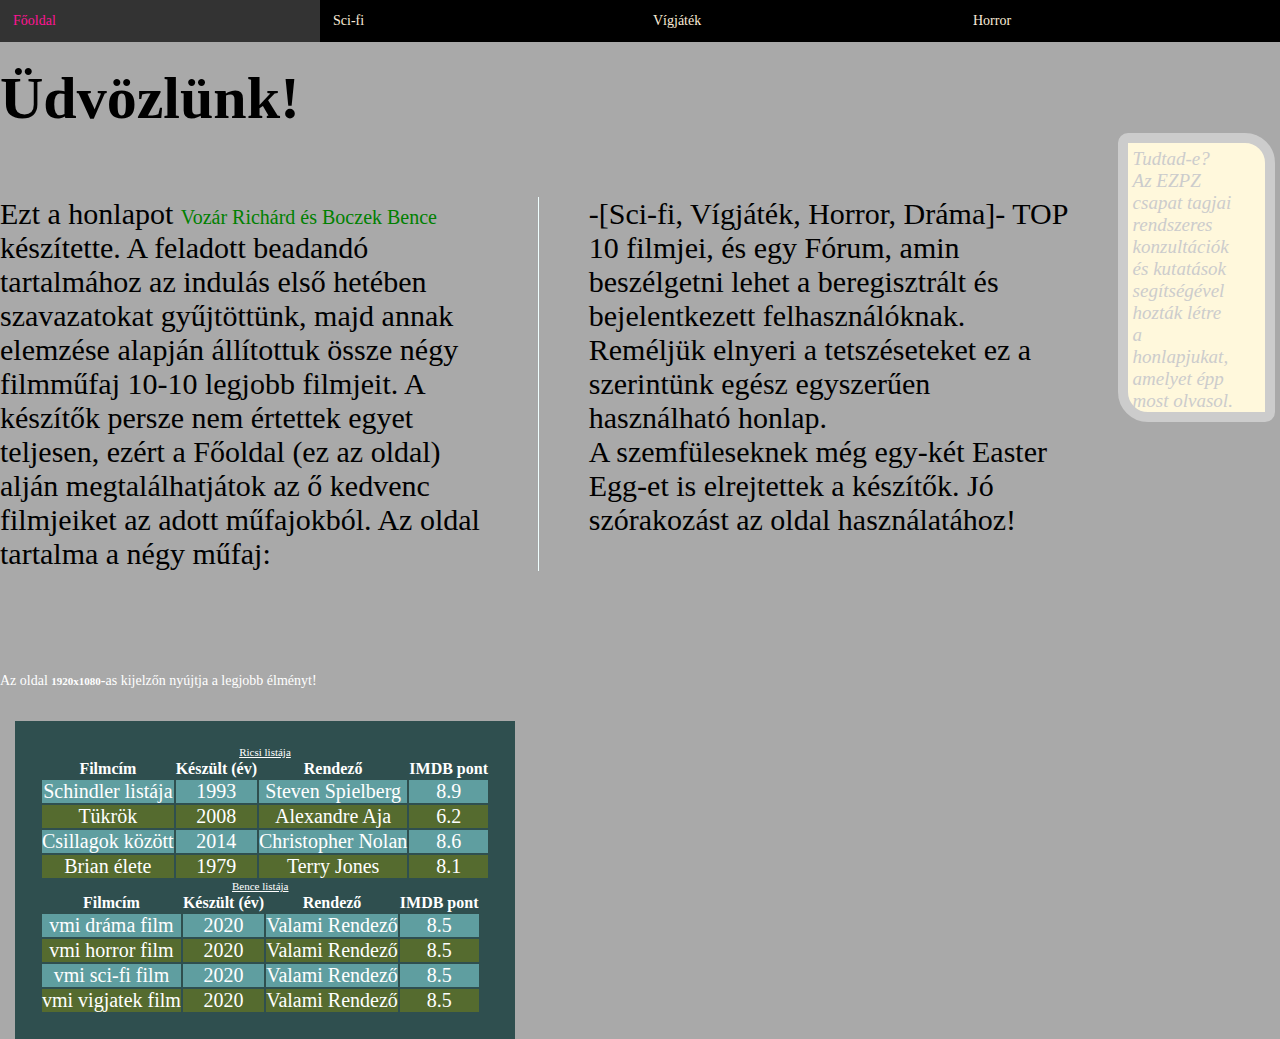
<file: index.html>
<!DOCTYPE html>
<html lang="hu">
<head>
    <meta charset="UTF-8">
    <title>Főoldal</title>
    <link rel="stylesheet" href="css/style.css">
    <link rel="icon" href="img/icon/icon1.png"/>
</head>

<?php
  session_start();
?>

<body>
<nav id="navigation">
    <ul id="menu">
        <li><a id="menu-active" href="index.html">Főoldal</a></li>
        <li><a href="scifi.html">Sci-fi</a></li>
        <li><a href="vigjatek.html">Vígjáték</a></li>
        <li><a href="horror.html">Horror</a></li>
        <li><a href="drama.html">Dráma</a></li>
        <li><a href="forum.php">Fórum</a></li>
    </ul>
</nav>

<header><h1 id="udv">Üdvözlünk!</h1></header>

<aside id="tudtad-e">Tudtad-e?<br>Az EZPZ csapat tagjai rendszeres konzultációk és kutatások segítségével hozták létre a honlapjukat, amelyet épp most olvasol.</aside>


<div id="index-div">
    Ezt a honlapot <a id="webtervethallgato" href="webtervethallgato.php">Vozár Richárd és Boczek Bence </a> készítette. A feladott beadandó tartalmához az indulás első hetében szavazatokat gyűjtöttünk, majd annak elemzése alapján állítottuk össze négy filmműfaj 10-10 legjobb filmjeit. A készítők persze nem értettek egyet teljesen, ezért a Főoldal (ez az oldal) alján megtalálhatjátok az ő kedvenc filmjeiket az adott műfajokból. Az oldal tartalma a négy műfaj:
    <br>-[Sci-fi, Vígjáték, Horror, Dráma]- TOP 10 filmjei, és egy Fórum, amin beszélgetni lehet a beregisztrált és bejelentkezett felhasználóknak. Reméljük elnyeri a tetszéseteket ez a szerintünk egész egyszerűen használható honlap.
    <br>A szemfüleseknek még egy-két Easter Egg-et is elrejtettek a készítők. Jó szórakozást az oldal használatához!<br>
</div>

<div id="meno-iframe-div">

    <iframe src="https://www.meteoblue.com/en/weather/widget/daily?geoloc=detect&days=3&tempunit=CELSIUS&windunit=KILOMETER_PER_HOUR&precipunit=MILLIMETER&coloured=monochrome&pictoicon=0&pictoicon=1&maxtemperature=0&maxtemperature=1&mintemperature=0&mintemperature=1&windspeed=0&windspeed=1&windgust=0&winddirection=0&winddirection=1&uv=0&humidity=0&humidity=1&precipitation=0&precipitation=1&precipitationprobability=0&precipitationprobability=1&spot=0&pressure=0&layout=light"></iframe>

</div>

<footer>
<div id="index-footer">
    <section>
        <table id="index-table-svab">
            <caption><u>Ricsi listája</u></caption>
            <tr>
                <th class="svab" id="filmcimsvab">Filmcím</th>
                <th class="svab" id="evszamsvab">Készült (év)</th>
                <th class="svab" id="rendezosvab">Rendező</th>
                <th class="svab" id="imdbsvab">IMDB pont</th>
            </tr>
            <tr>
                <td headers="filmcimsvab">Schindler listája</td>
                <td headers="evszamsvab">1993</td>
                <td headers="rendezosvab">Steven Spielberg</td>
                <td headers="imdbsvab">8.9</td>
            </tr>
            <tr>
                <td headers="filmcimsvab">Tükrök</td>
                <td headers="evszamsvab">2008</td>
                <td headers="rendezosvab">Alexandre Aja</td>
                <td headers="imdbsvab">6.2</td>
            </tr>
            <tr>
                <td headers="filmcimsvab">Csillagok között</td>
                <td headers="evszamsvab">2014</td>
                <td headers="rendezosvab">Christopher Nolan</td>
                <td headers="imdbsvab">8.6</td>
            </tr>
            <tr>
                <td headers="filmcimsvab">Brian élete</td>
                <td headers="evszamsvab">1979</td>
                <td headers="rendezosvab">Terry Jones</td>
                <td headers="imdbsvab">8.1</td>
            </tr>
        </table>


        <table id="index-table-krnnn">
            <caption><u>Bence listája</u></caption>
            <tr>
                <th class="svab" id="filmcimkrn">Filmcím</th>
                <th class="svab" id="evszamkrn">Készült (év)</th>
                <th class="svab" id="rendezokrn">Rendező</th>
                <th class="svab" id="imdbkrn">IMDB pont</th>
            </tr>
            <tr>
                <td headers="filmcimkrn">vmi dráma film</td>
                <td headers="evszamkrn">2020</td>
                <td headers="rendezokrn">Valami Rendező</td>
                <td headers="imdbkrn">8.5</td>
            </tr>
            <tr>
                <td headers="filmcimkrn">vmi horror film</td>
                <td headers="evszamkrn">2020</td>
                <td headers="rendezokrn">Valami Rendező</td>
                <td headers="imdbkrn">8.5</td>
            </tr>
            <tr>
                <td headers="filmcimkrn">vmi sci-fi film</td>
                <td headers="evszamkrn">2020</td>
                <td headers="rendezokrn">Valami Rendező</td>
                <td headers="imdbkrn">8.5</td>
            </tr>
            <tr>
                <td headers="filmcimkrn">vmi vigjatek film</td>
                <td headers="evszamkrn">2020</td>
                <td headers="rendezokrn">Valami Rendező</td>
                <td headers="imdbkrn">8.5</td>
            </tr>
        </table>
    </section>
</div>
<div id="labjegyzet">
Az oldal <b>1920x1080</b>-as kijelzőn nyújtja a legjobb élményt!
</div>
</footer>
</body>
</html>
</file>
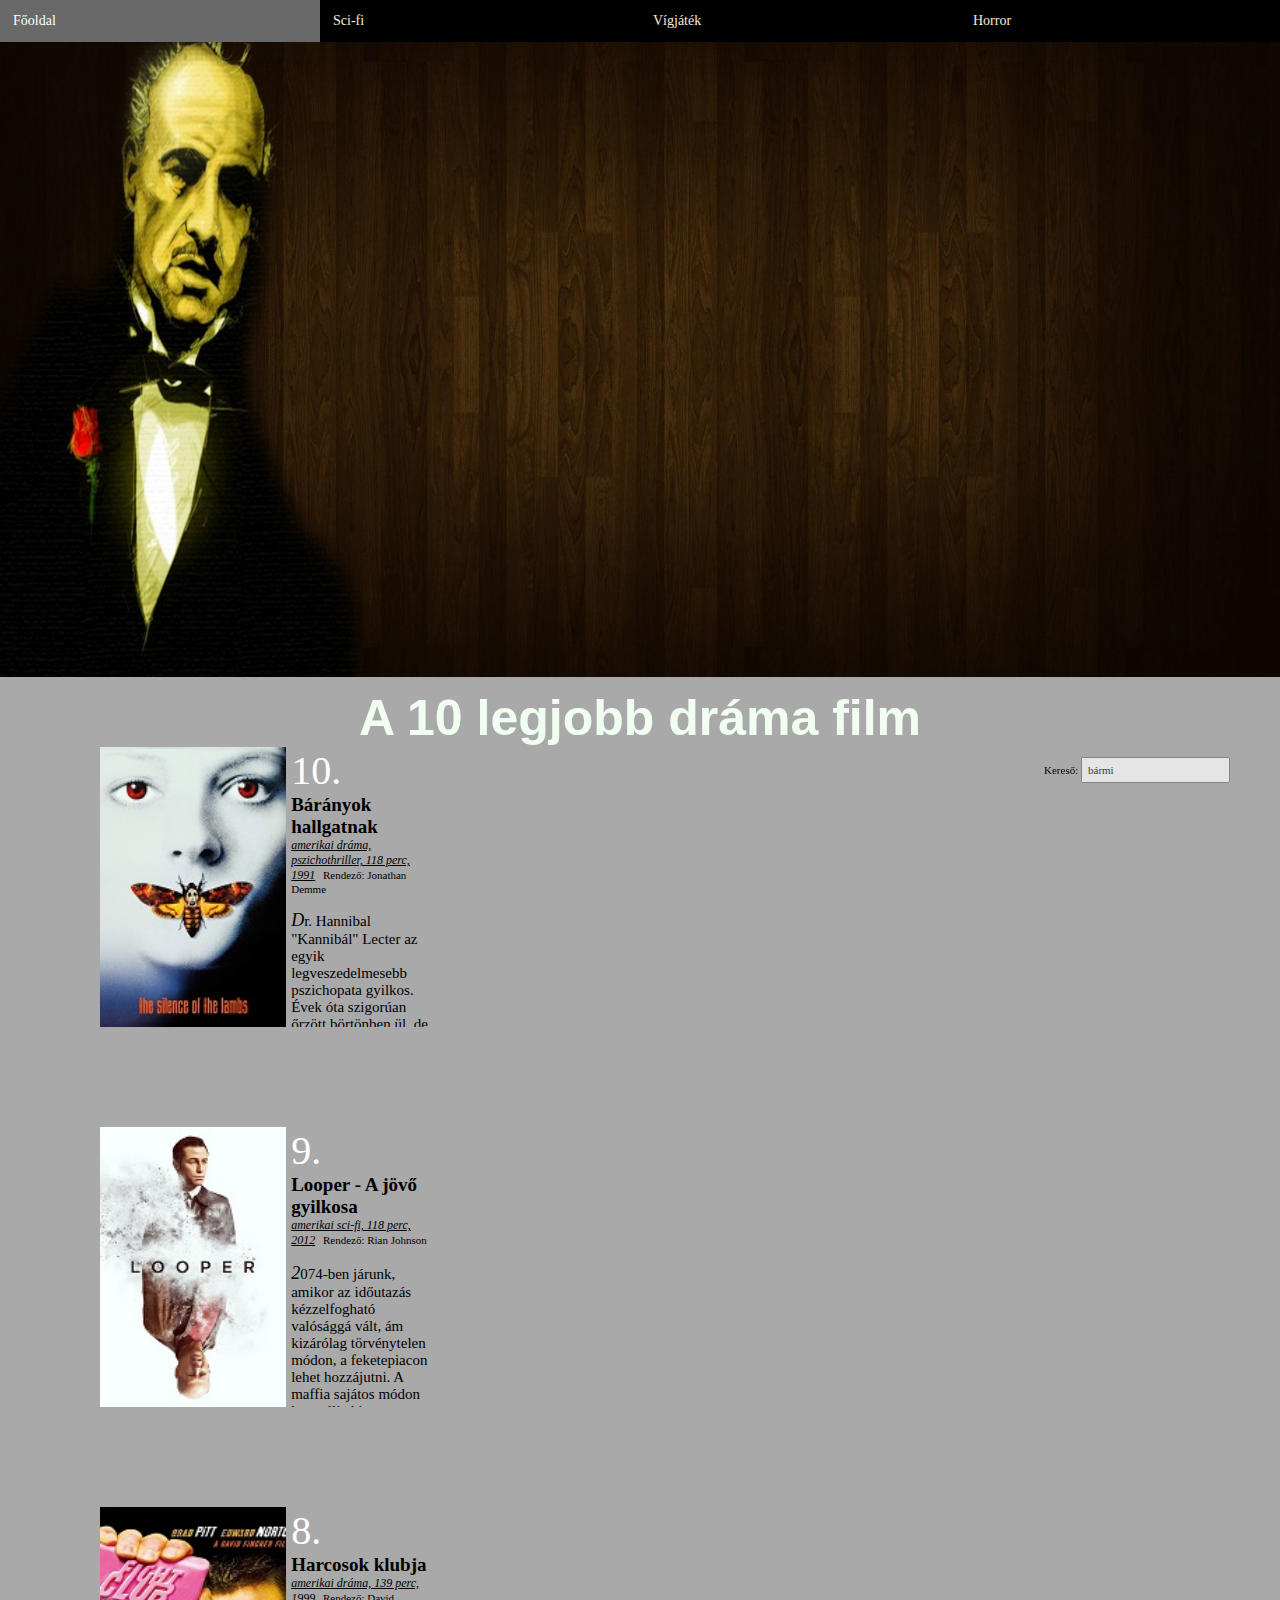
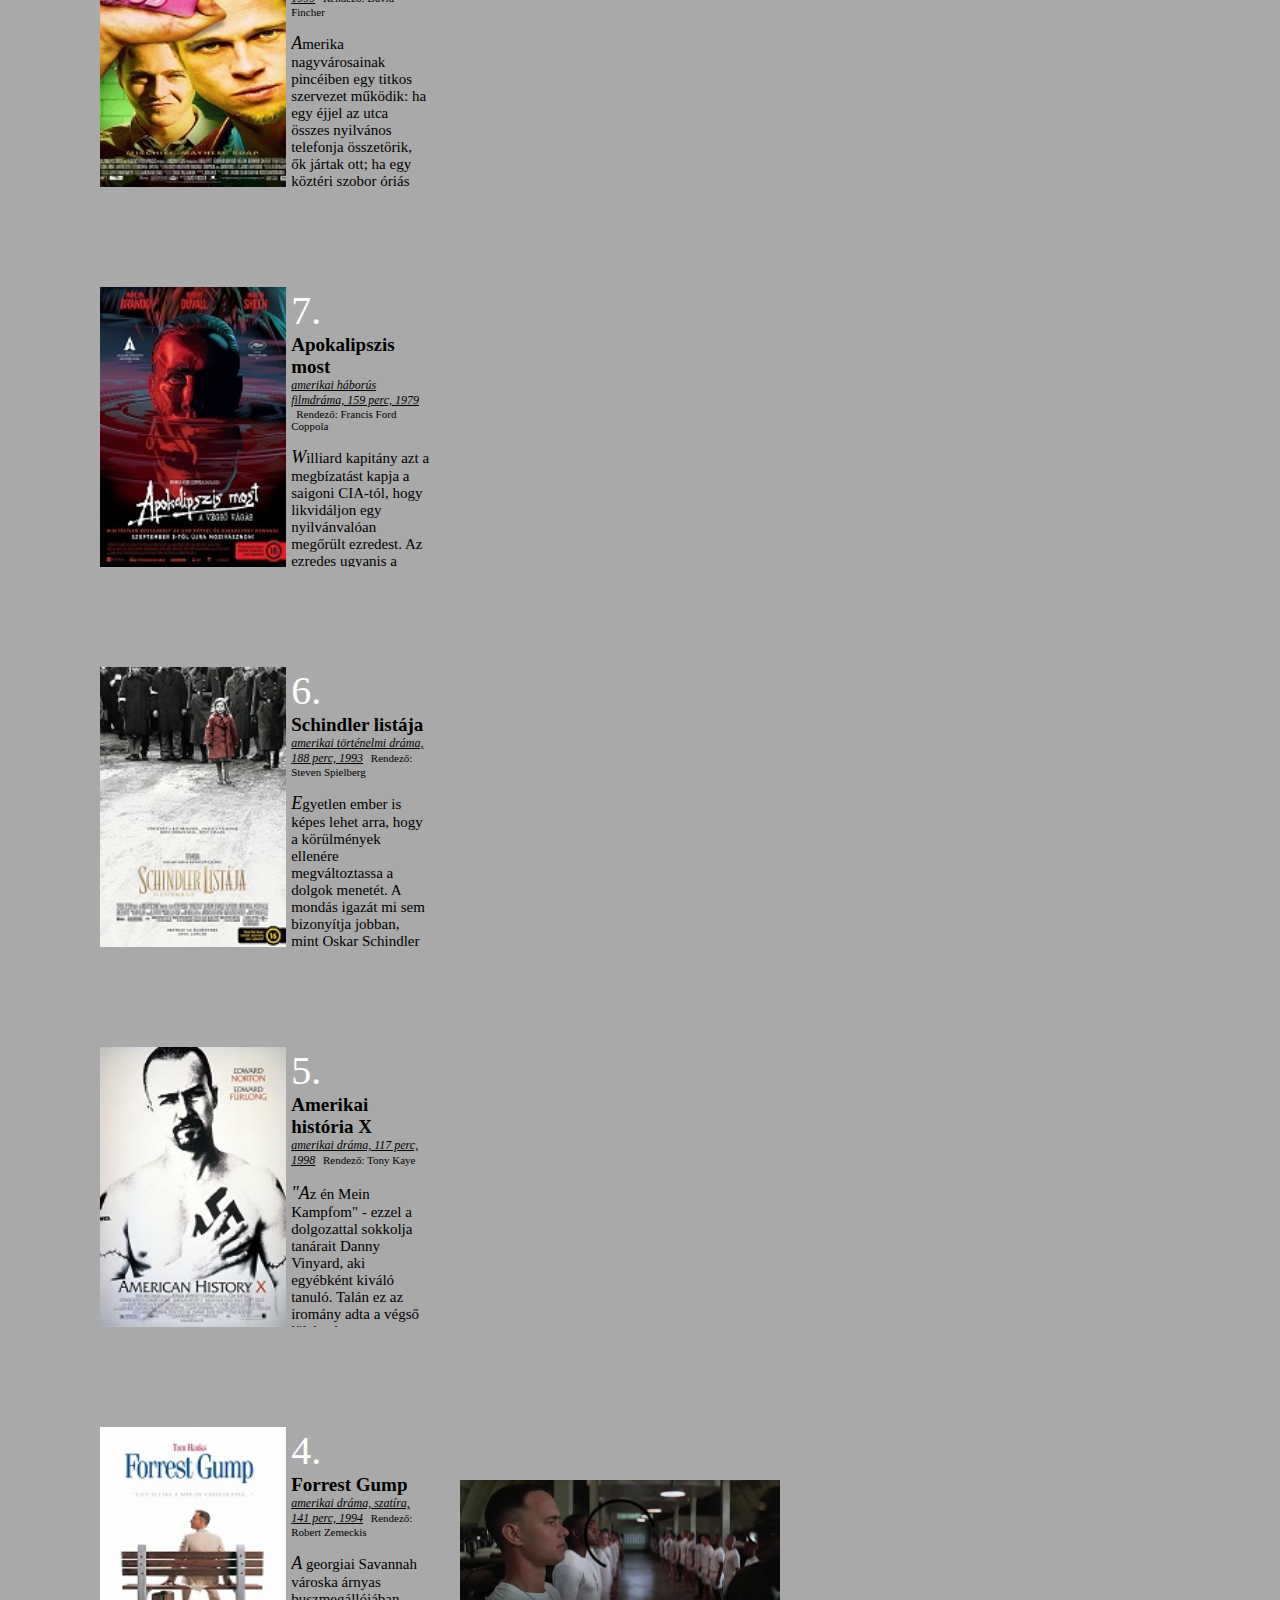
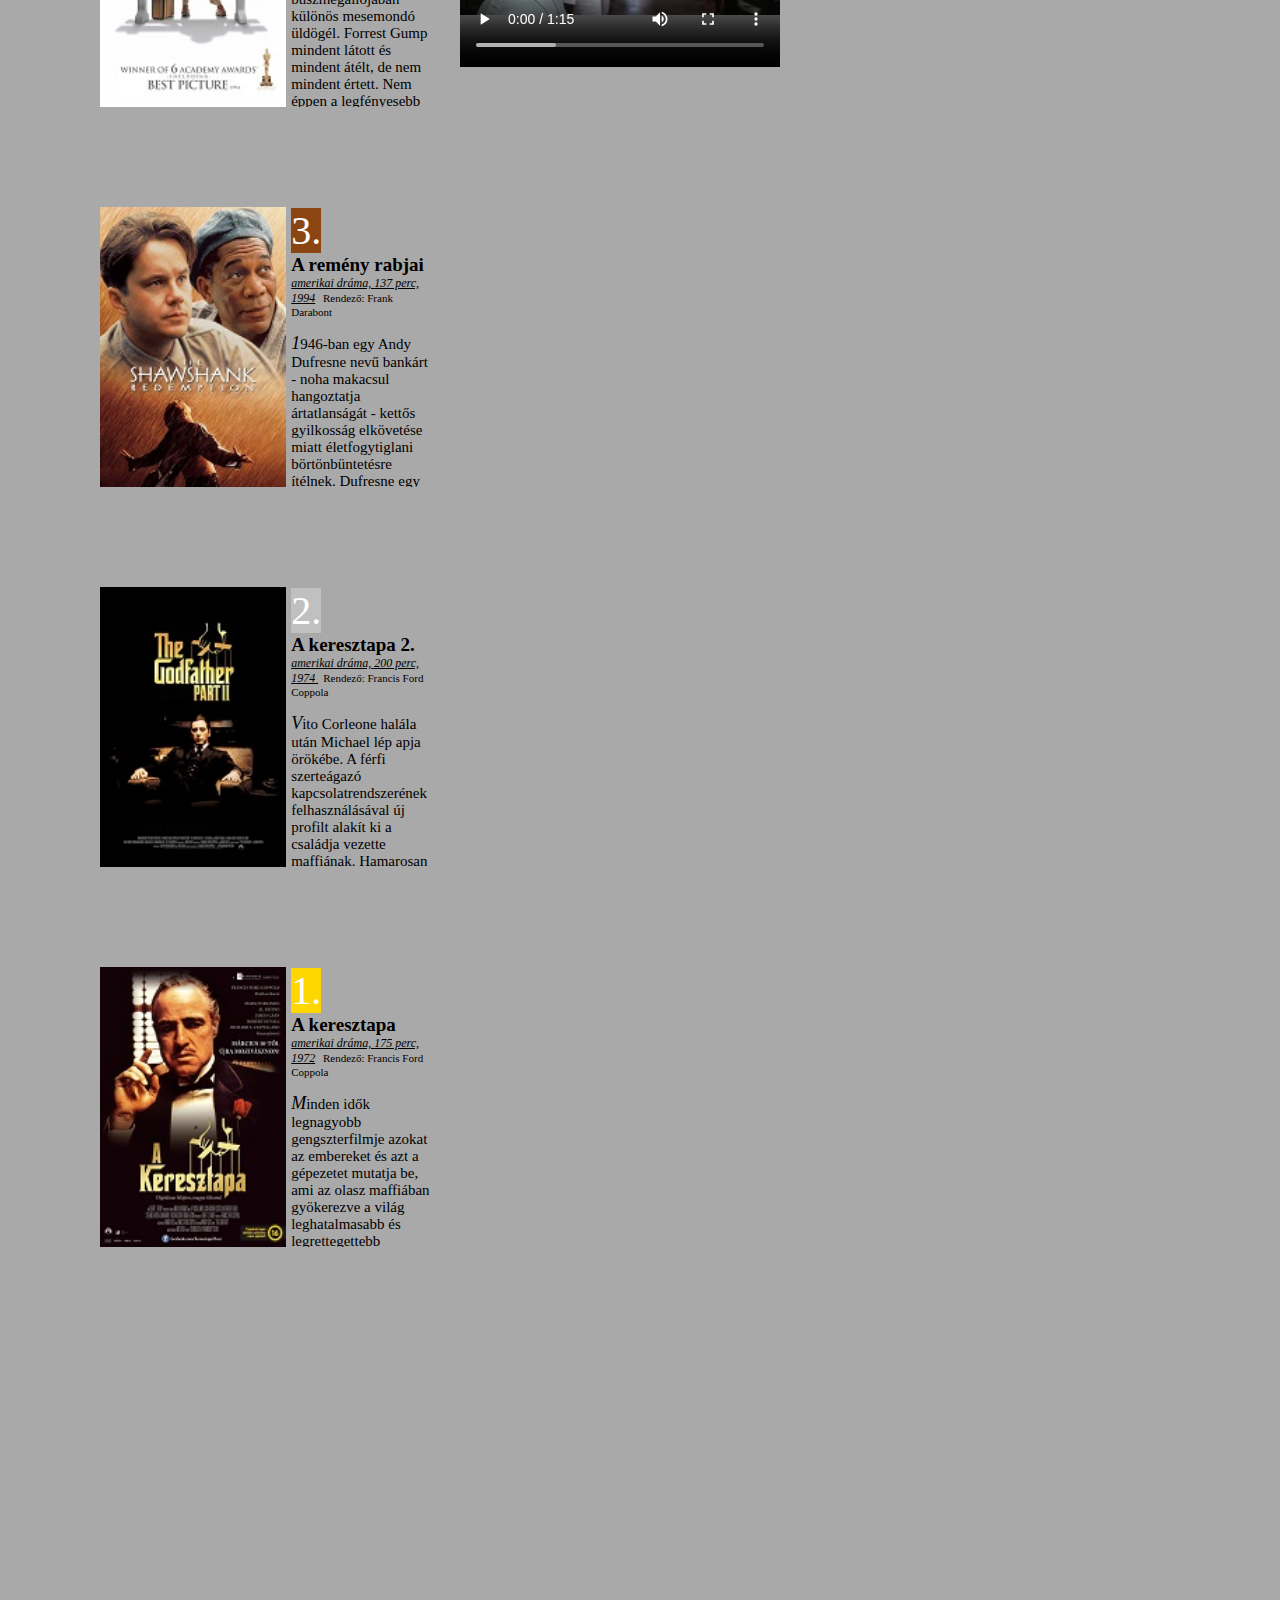
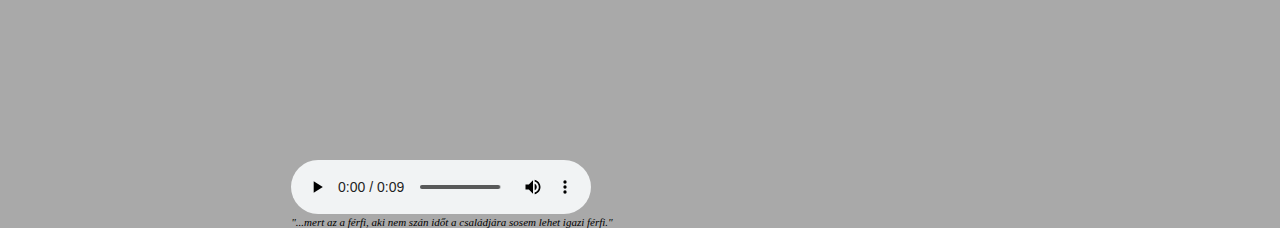
<file: drama.html>
<!DOCTYPE html>
<html lang="hu">
<head>
    <meta charset="UTF-8">
    <title>Dráma</title>
    <link rel="stylesheet" href="css/style.css">
    <link rel="icon" href="img/icon/icon1.png"/>
</head>

<?php
  session_start();
?>

<body>

<nav id="navigation">
    <ul id="menu">
        <li><a href="index.html">Főoldal</a></li>
        <li><a href="scifi.html">Sci-fi</a></li>
        <li><a href="vigjatek.html">Vígjáték</a></li>
        <li><a href="horror.html">Horror</a></li>
        <li><a id="menu-active" href="drama.html">Dráma</a></li>
        <li><a href="forum.php">Fórum</a></li>
    </ul>
</nav>

<header>
    <img class="header_img" src="img/drama/godfather.jpg" alt="" />
    <h1 class="oldal-cim">A 10 legjobb dráma film</h1>
    <div class="kereso">
        <label>Kereső: <input type="search" id="kereso" value="bármi"></label>
    </div>
</header>

<div class="filmbox">
    <ul class="item-container highlighted">
        <li class="filmkep" data-pjax="0">
            <img class="movie" src="img/drama/baranyok_hallgatnak.jpg" height="200" alt="">
        </li>
    </ul>
</div>

<div class="filmbox2">
        <article class="movie">
            <div class="row">
                <span class="rank">10.</span>
            </div>
            <h2>
                <a class="title">Bárányok hallgatnak</a>
            </h2>

            <div class="movie-info">

                <span class="summary">amerikai dráma, pszichothriller, 118 perc, 1991</span>
                <span class="director">Rendező: Jonathan Demme</span>
                <p class="description">Dr. Hannibal "Kannibál" Lecter az egyik legveszedelmesebb pszichopata gyilkos. Évek óta szigorúan őrzött börtönben ül, de az FBI-nak most a segítségére van szüksége. Valaki ugyanis a módszereit utánozza, és remélik, hogy az őrült orvos segítségükre tud lenni. Clarice Starling különleges ügynök kapja a feladatot, hogy férkőzzön Dr. Lecter bizalmába, és próbálja meg rávenni a segítségre. Ám a dolog nem ilyen egyszerű: Dr. Lecter nem csak őrült, de hihetetlenül intelligens is, így Clarice-nek nincs könnyű dolga. Thomas Harris <cite>A bárányok hallgatnak</cite> című könyve alapján készült a film.</p>
            </div>
        </article>
</div>


<div class="filmbox">
    <ul class="item-container highlighted">
        <li class="filmkep" data-pjax="0">
            <img class="movie" src="img/drama/looper_a_jovo_gyilkosa.jpg" height="200" alt="">
        </li>
    </ul>
</div>

<div class="filmbox2">
    <article class="movie">
        <div class="row">
            <span class="rank">9.</span>
        </div>
        <h2>
            <a class="title">Looper - A jövő gyilkosa</a>
        </h2>

        <div class="movie-info">

            <span class="summary">amerikai sci-fi, 118 perc, 2012</span>
            <span class="director">Rendező: Rian Johnson</span>
            <p class="description">2074-ben járunk, amikor az időutazás kézzelfogható valósággá vált, ám kizárólag törvénytelen módon, a feketepiacon lehet hozzájutni. A maffia sajátos módon használja ki a lehetőséget, ha meg akar szabadulni valakitől, harminc évvel visszaküldi az időben, ahol a jövőgyilkosnak nevezett "ooperek", azaz, bérgyilkosok várják. Joe is ilyen bérgyilkos, és remekül megél belőle. Ám egy napon a maffiairányítói úgy döntenek, hogy Joe-nak a saját jövőbeni énjét kell eltennie láb alól. A bérgyilkos azonban hibázik.</p>
        </div>
    </article>
</div>

<div class="filmbox">
    <ul class="item-container highlighted">
        <li class="filmkep" data-pjax="0">
            <img class="movie" src="img/drama/harcosok_klubbja.jpg" height="200" alt="">
        </li>
    </ul>
</div>

<div class="filmbox2">
    <article class="movie">
        <div class="row">
            <span class="rank">8.</span>
        </div>
        <h2>
            <a class="title">Harcosok klubja</a>
        </h2>

        <div class="movie-info">

            <span class="summary">amerikai dráma, 139 perc, 1999</span>
            <span class="director">Rendező: David Fincher</span>
            <p class="description">Amerika nagyvárosainak pincéiben egy titkos szervezet működik: ha egy éjjel az utca összes nyilvános telefonja összetörik, ők jártak ott; ha egy köztéri szobor óriás fémgömbje legurul talapzatáról, és szétrombol egy gyorsétkezdét, az az ő művük; ha egy elegáns bank parkolójának összes autóját rettentően összerondítják a galambok - az sem véletlen. Vigyáznak a leveleinkre, átveszik telefonüzeneteinket, kísérnek az utcán: és még csak készülnek a végső dobásra: a nagy bummra... Pedig az egészet csak két túlzottan unatkozó jóbarát találta ki: azzal kezdték, hogy rájöttek, nincs jobb stresszoldó, mint ha alaposan megverik egymást. Pofonokat adni jó. Pofonokat kapni jó. Számukra ez a boldog élet szabálya.</p>
        </div>
    </article>
</div>

<div class="filmbox">
    <ul class="item-container highlighted">
        <li class="filmkep" data-pjax="0">
            <img class="movie" src="img/drama/apokalipszis_most.jpg" height="200" alt="">
        </li>
    </ul>
</div>

<div class="filmbox2">
    <article class="movie">
        <div class="row">
            <span class="rank">7.</span>
        </div>
        <h2>
            <a class="title">Apokalipszis most</a>
        </h2>

        <div class="movie-info">

            <span class="summary">amerikai háborús filmdráma, 159 perc, 1979</span>
            <span class="director">Rendező: Francis Ford Coppola</span>
            <p class="description">Williard kapitány azt a megbízatást kapja a saigoni CIA-tól, hogy likvidáljon egy nyilvánvalóan megőrült ezredest. Az ezredes ugyanis a kambodzsai dzsungelben alakította ki saját birodalmát, amelyben magát istenként imádtatja és kíméletlen magánháborút folytat. Williard útja felfelé a folyón, a háborús területen keresztül egyre inkább erős színekkel festett rémálmokhoz hasonlít.</p>
        </div>
    </article>
</div>

<div class="filmbox">
    <ul class="item-container highlighted">
        <li class="filmkep" data-pjax="0">
            <img class="movie" src="img/drama/schindler_listaja.jpg" height="200" alt="">
        </li>
    </ul>
</div>

<div class="filmbox2">
    <article class="movie">
        <div class="row">
            <span class="rank">6.</span>
        </div>
        <h2>
            <a class="title">Schindler listája</a>
        </h2>

        <div class="movie-info">

            <span class="summary">amerikai történelmi dráma, 188 perc, 1993</span>
            <span class="director">Rendező: Steven Spielberg</span>
            <p class="description">Egyetlen ember is képes lehet arra, hogy a körülmények ellenére megváltoztassa a dolgok menetét. A mondás igazát mi sem bizonyítja jobban, mint Oskar Schindler története. Steven Spielberg nem sokkal a megjelenése után elolvasta az ausztrál Thomas Keneally regényét, mégis tíz évnek kellett eltelnie, hogy elég érettnek tartsa magát a Schindler listája filmre vitelére. A film főhőse, Oskar Schindler született üzletember és szerencsejátékos. A II. világháború legelején elkerül a megszállt Lengyelországba, és azonnal megérzi, milyen hatalmas üzleti lehetőségek nyílhatnak meg előtte.
                Baráti kapcsolatok és némi ügyeskedés révén megszerez magának egy gyárat, a Deutsche Emailware Fabrikot, és nem győz eleget tenni a beözönlő megrendeléseknek. Könyvelője, Itzhak Stern rábeszéli, hogy minél nagyobb számban foglalkoztasson zsidókat, így nemcsak olcsó munkaerőt talál magának, hanem segíthet a koncentrációs táborokban szenvedő embereken is.</p>
        </div>
    </article>
</div>

<div class="filmbox">
    <ul class="item-container highlighted">
        <li class="filmkep" data-pjax="0">
            <img class="movie" src="img/drama/amerikai_historia_x.jpg" height="200" alt="">
        </li>
    </ul>
</div>

<div class="filmbox2">
    <article class="movie">
        <div class="row">
            <span class="rank">5.</span>
        </div>
        <h2>
            <a class="title">Amerikai história X</a>
        </h2>

        <div class="movie-info">

            <span class="summary">amerikai dráma, 117 perc, 1998</span>
            <span class="director">Rendező: Tony Kaye</span>
            <p class="description">"Az én Mein Kampfom" - ezzel a dolgozattal sokkolja tanárait Danny Vinyard, aki egyébként kiváló tanuló. Talán ez az iromány adta a végső lökést, hogy bálványozott bátya, Derek, aki apjuk meggyilkolása óta csak a gyűlölet filozófiája és gyakorlata szerint él, egy hihetetlenül kegyetlen faji gyilkosságot kövessen el, amely "példaértékű" lesz a neonácik, skinhead bandák és a hatóságok előtt is. A rácsok mögött Derek fokozatosan ráébred az erőszak kétarcúságára. Felismeri az örök igazságot: a gyűlölet mindig visszaszáll arra, akitől ered.</p>
        </div>
    </article>
</div>

<div class="filmbox">
    <ul class="item-container highlighted">
        <li class="filmkep" data-pjax="0">
            <img class="movie" src="img/drama/forrest_gump.jpg" height="200" alt="">
        </li>
    </ul>
</div>

<div id="video">
    <video width="320" height="240" controls>
        <source src="video/gump.mp4" type="video/mp4">
    </video>
</div>

<div class="filmbox2">
    <article class="movie">
        <div class="row">
            <span class="rank">4.</span>
        </div>
        <h2>
            <a class="title">Forrest Gump</a>
        </h2>

        <div class="movie-info">

            <span class="summary">amerikai dráma, szatíra, 141 perc, 1994</span>
            <span class="director">Rendező: Robert Zemeckis</span>
            <p class="description">A georgiai Savannah városka árnyas buszmegállójában különös mesemondó üldögél. Forrest Gump mindent látott és mindent átélt, de nem mindent értett. Nem éppen a legfényesebb elme. De hát az anyja is mindig azt mondta: "Csak az a hülye, aki hülyeséget csinál." Forrest Gump pedig semmi egyebet nem csinált, mint jelen volt a XX. század minden fontos eseményén a focipályától a harctérig, az elnökök klubjától a médiavitákig, míg végül meg nem pihent egyetlen igaz szerelme karjában. Forrest Gump IQ-ja nem szárnyal az egekig, de rendkívül becsületes és jólelkű fiú. Különös véletlenek azonban hozzásegítik, hogy az 1950-es évektől 1970-ig Amerika minden jelentős eseményén részt vegyen, és minden jelentős személyiségével találkozzon, köztük: Elvis Presley-vel, JFK-vel, Lyndon Johnsonnal, Richard Nixonnal. Forrest elvégzi a főiskolát, harcol Vietnamban, élsportoló lesz, az egyetlen probléma csak az, hogy túl buta ahhoz, hogy megértse ezen fontos események jelentőségét.</p>
        </div>
    </article>
</div>

<div class="filmbox">
    <ul class="item-container highlighted">
        <li class="filmkep" data-pjax="0">
            <img class="movie" src="img/drama/a_remeny_rabjai.jpg" height="200" alt="">
        </li>
    </ul>
</div>

<div class="filmbox2">
    <article class="movie">
        <div class="row">
            <span id="rank3" class="rank">3.</span>
        </div>
        <h2>
            <a class="title">A remény rabjai</a>
        </h2>

        <div class="movie-info">

            <span class="summary">amerikai dráma, 137 perc, 1994</span>
            <span class="director">Rendező: Frank Darabont</span>
            <p class="description">1946-ban egy Andy Dufresne nevű bankárt - noha makacsul hangoztatja ártatlanságát - kettős gyilkosság elkövetése miatt életfogytiglani börtönbüntetésre ítélnek. Dufresne egy Maine állambeli büntetés-végrehajtó intézetbe kerül és hamar meg kell ismerkedjen a börtönélet kegyetlen mindennapjaival, a szadista börtönszemélyzettel, a szinte elállatiasodott rabokkal. Azonban Andy nem törik meg. A bankéletben szerzett tapasztalatai segítségével elnyeri az őrök kegyét és azzal, hogy elvállalja egyik rabtársa illegális akcióiból származó bevételeinek könyvelését, kivívja "társai" elismerését is. Cserébe viszont lehetőséget kap a börtön könyvtár fejlesztésére, ezzel némi emberi méltóságot csempészve a keserű körülmények között élő rabok mindennapjaiba.
                A film Stephen King kisregénye alapján készült.</p>
        </div>
    </article>
</div>

<div class="filmbox">
    <ul class="item-container highlighted">
        <li class="filmkep" data-pjax="0">
            <img class="movie" src="img/drama/keresztapa_2.jpg" height="200" alt="">
        </li>
    </ul>
</div>

<div class="filmbox2">
    <article class="movie">
        <div class="row">
            <span id="rank2" class="rank">2.</span>
        </div>
        <h2>
            <a class="title">A keresztapa 2.</a>
        </h2>

        <div class="movie-info">

            <span class="summary">amerikai dráma, 200 perc, 1974
</span>
            <span class="director">Rendező: Francis Ford Coppola</span>
            <p class="description">Vito Corleone halála után Michael lép apja örökébe. A férfi szerteágazó kapcsolatrendszerének felhasználásával új profilt alakít ki a családja vezette maffiának. Hamarosan újabb összeütközések és árulások veszik kezdetüket, s Michael nem habozik a legveszedelmesebb fegyverekhez nyúlni, hogy hatalmát, befolyását és pénzét megtartsa, s védelmet biztosítson családjának. Közben az is kiderül, hogy néhai apja hogyan alapozta meg a Corleone család hírnevét.</p>
        </div>
    </article>
</div>

<div class="filmbox">
    <ul class="item-container highlighted">
        <li class="filmkep" data-pjax="0">
            <img class="movie" src="img/drama/keresztapa.jpg" height="200" alt="">
        </li>
    </ul>
</div>

<div class="filmbox2">
    <article class="movie">
        <div class="row">
            <span id="rank1" class="rank">1.</span>
        </div>
        <h2>
            <a class="title">A keresztapa</a>
        </h2>

        <div class="movie-info">
            <span class="summary">amerikai dráma, 175 perc, 1972</span>
            <span class="director">Rendező: Francis Ford Coppola</span>
            <p class="description">Minden idők legnagyobb gengszterfilmje azokat az embereket és azt a gépezetet mutatja be, ami az olasz maffiában gyökerezve a világ leghatalmasabb és legrettegettebb hatalmává vált az Egyesült Államokban. Figyelemmel követhetjük a kegyetlen, gyilkos módszereket, amivel a Corleone család feje dolgozik. Tanúi lehetünk a hihetetlen összetartásnak, az érdekek és a félelem összetartó erejének, ami ezt a világot jellemzi. Emberek sorsa, élet és halál kérdése dől el Don Vito Corleone dolgozószobájában. Egyesek védelemért fordulnak a nagyúrhoz, mások hadüzenettel érkeznek. A rivális maffia, a Tattaglia család ugyanis végső leszámolásra szólította fel a Corleonékat. És a hadüzenet után az egész város lángba borul...</p>
            <div id="hang">
                <audio controls>
                <source src="audio/viselkedj.mp3" type="audio/mp3">
                </audio>
                <p><em>"...mert az a férfi, aki nem szán időt a családjára sosem lehet igazi férfi."</em></p>
            </div>
        </div>
    </article>
</div>

</body>
</html>
</file>
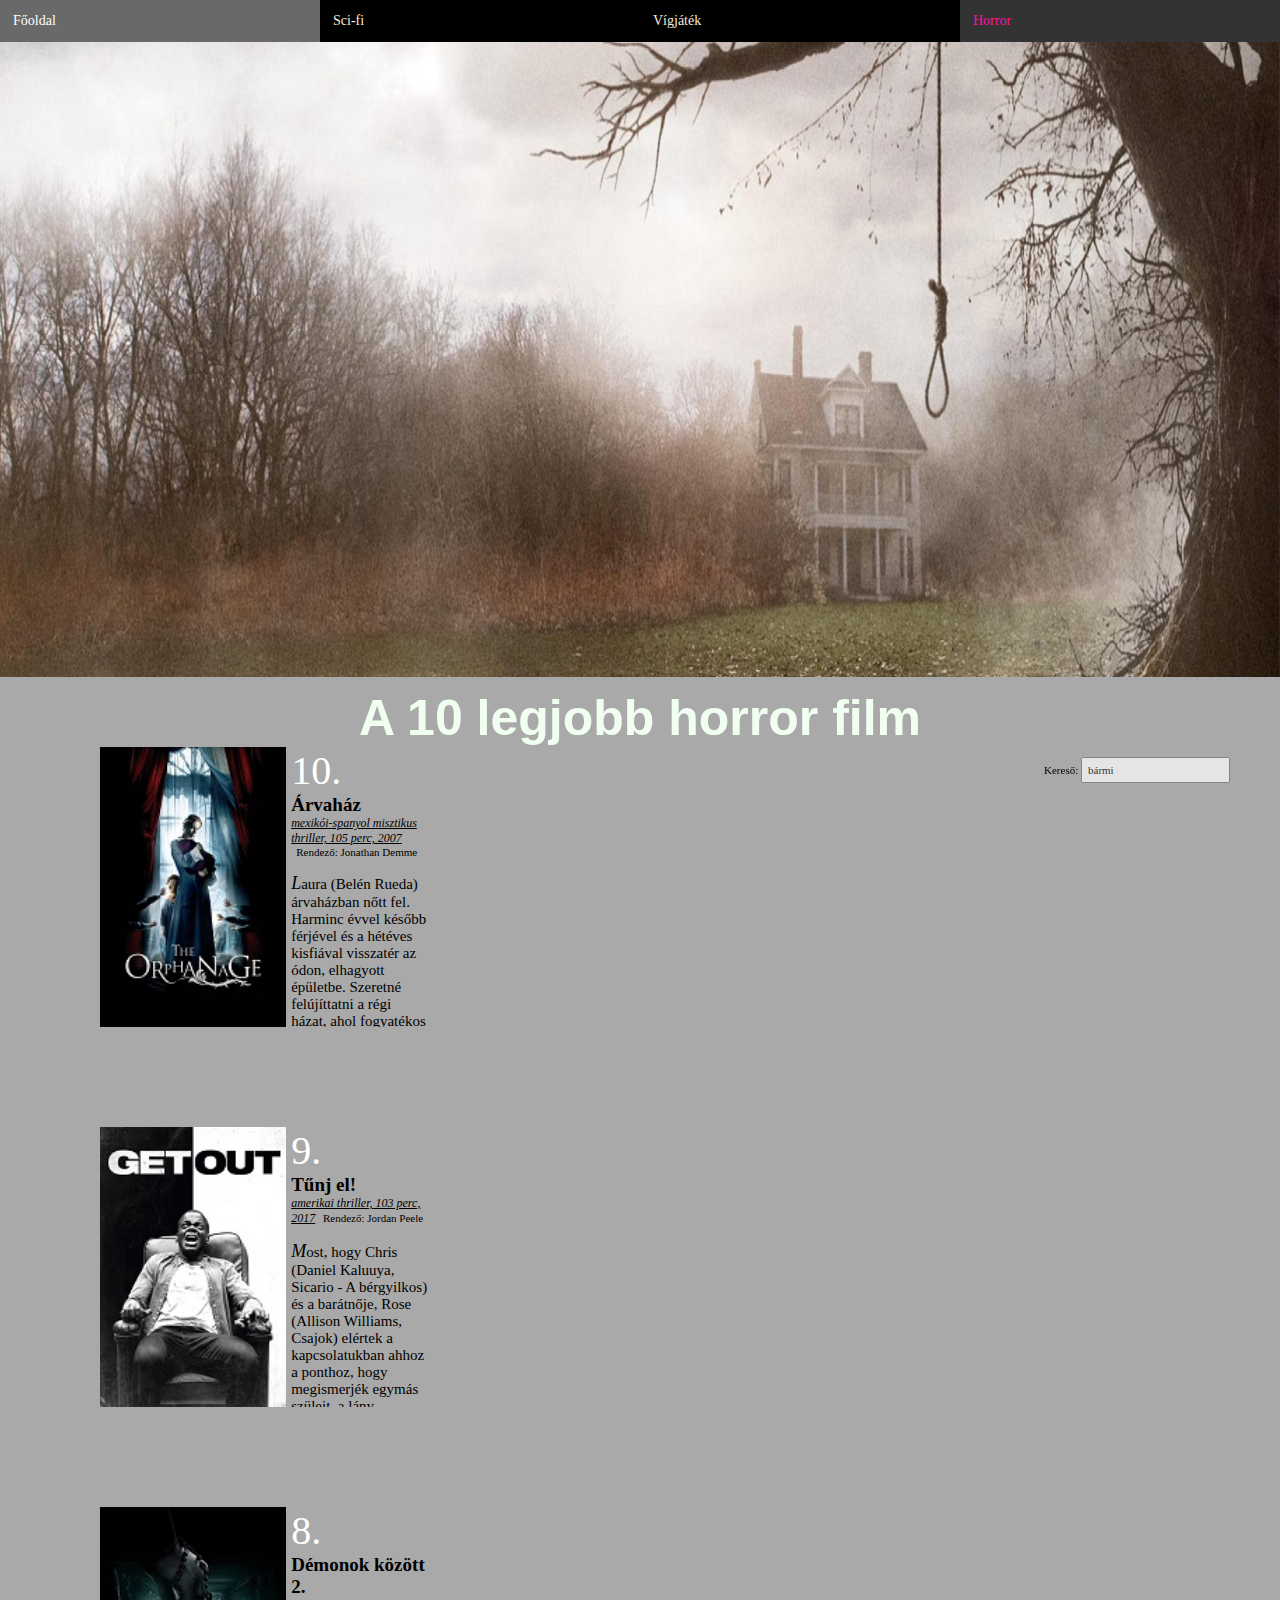
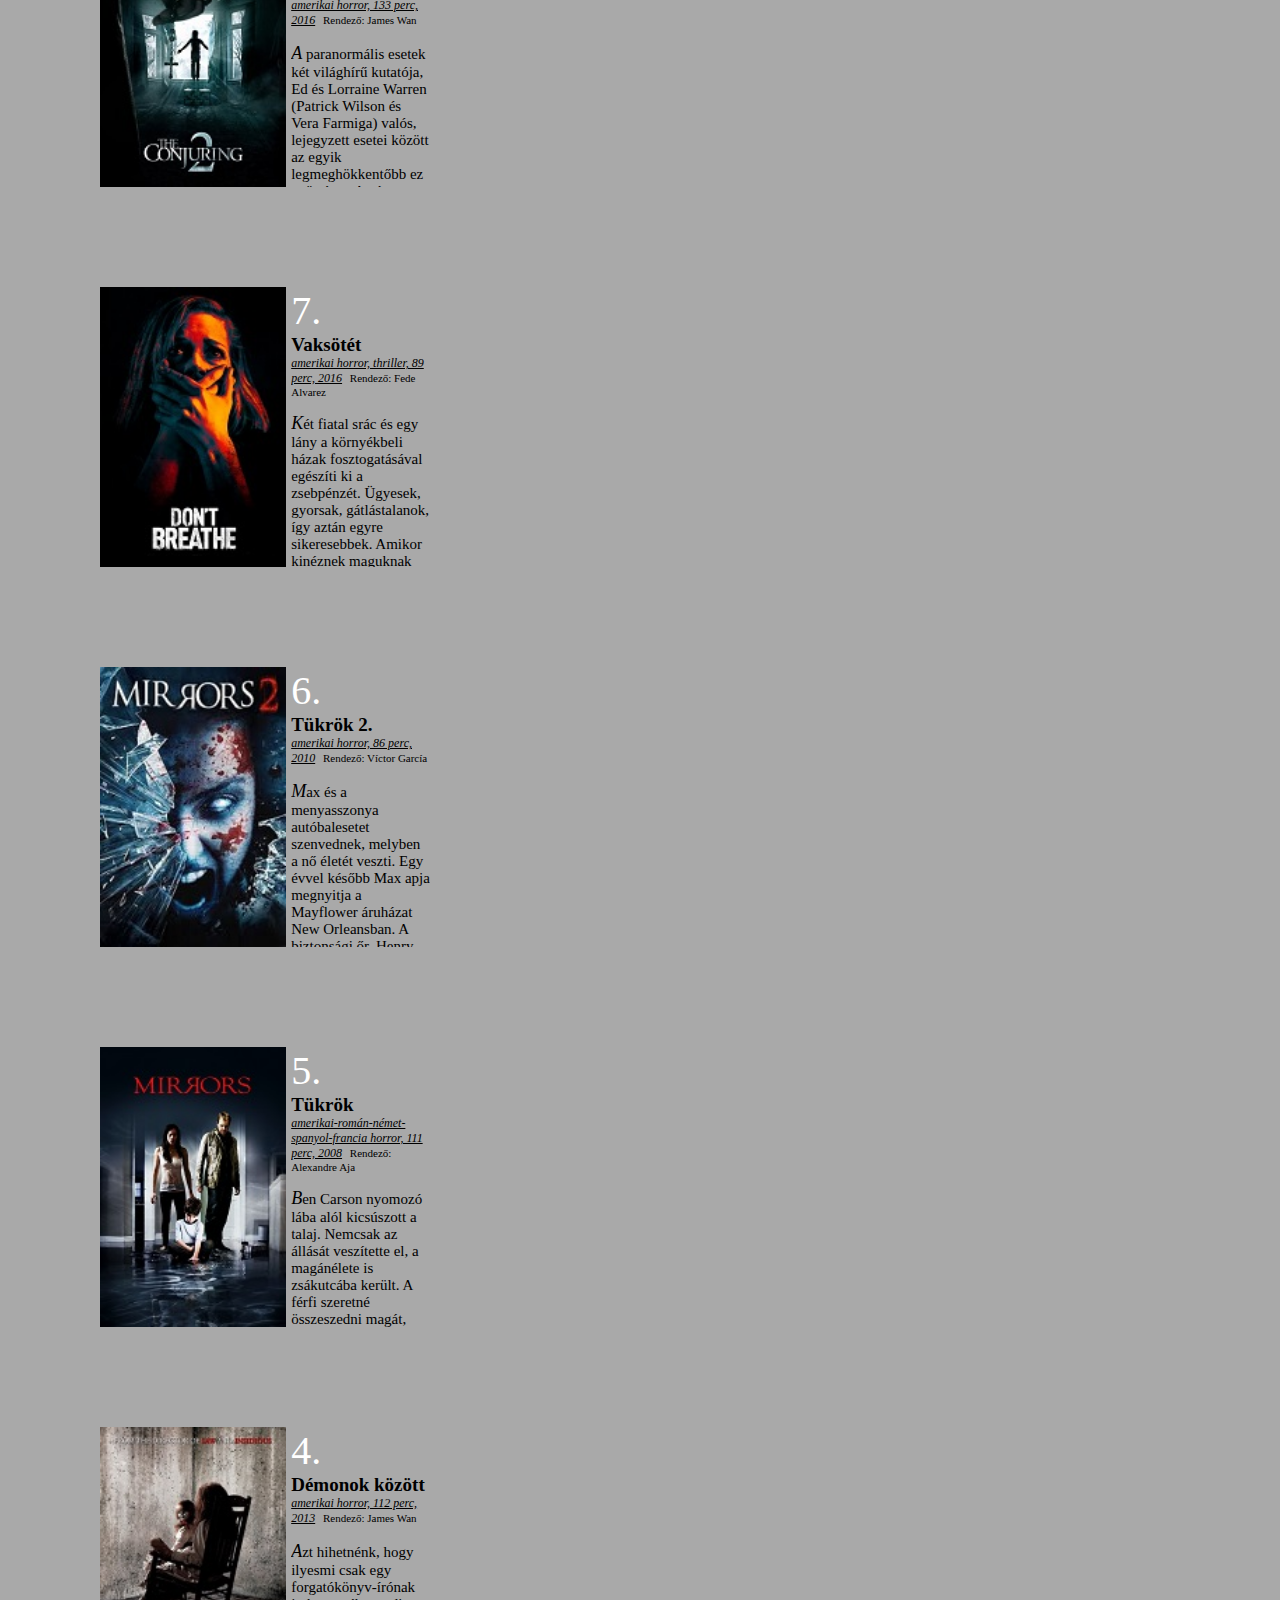
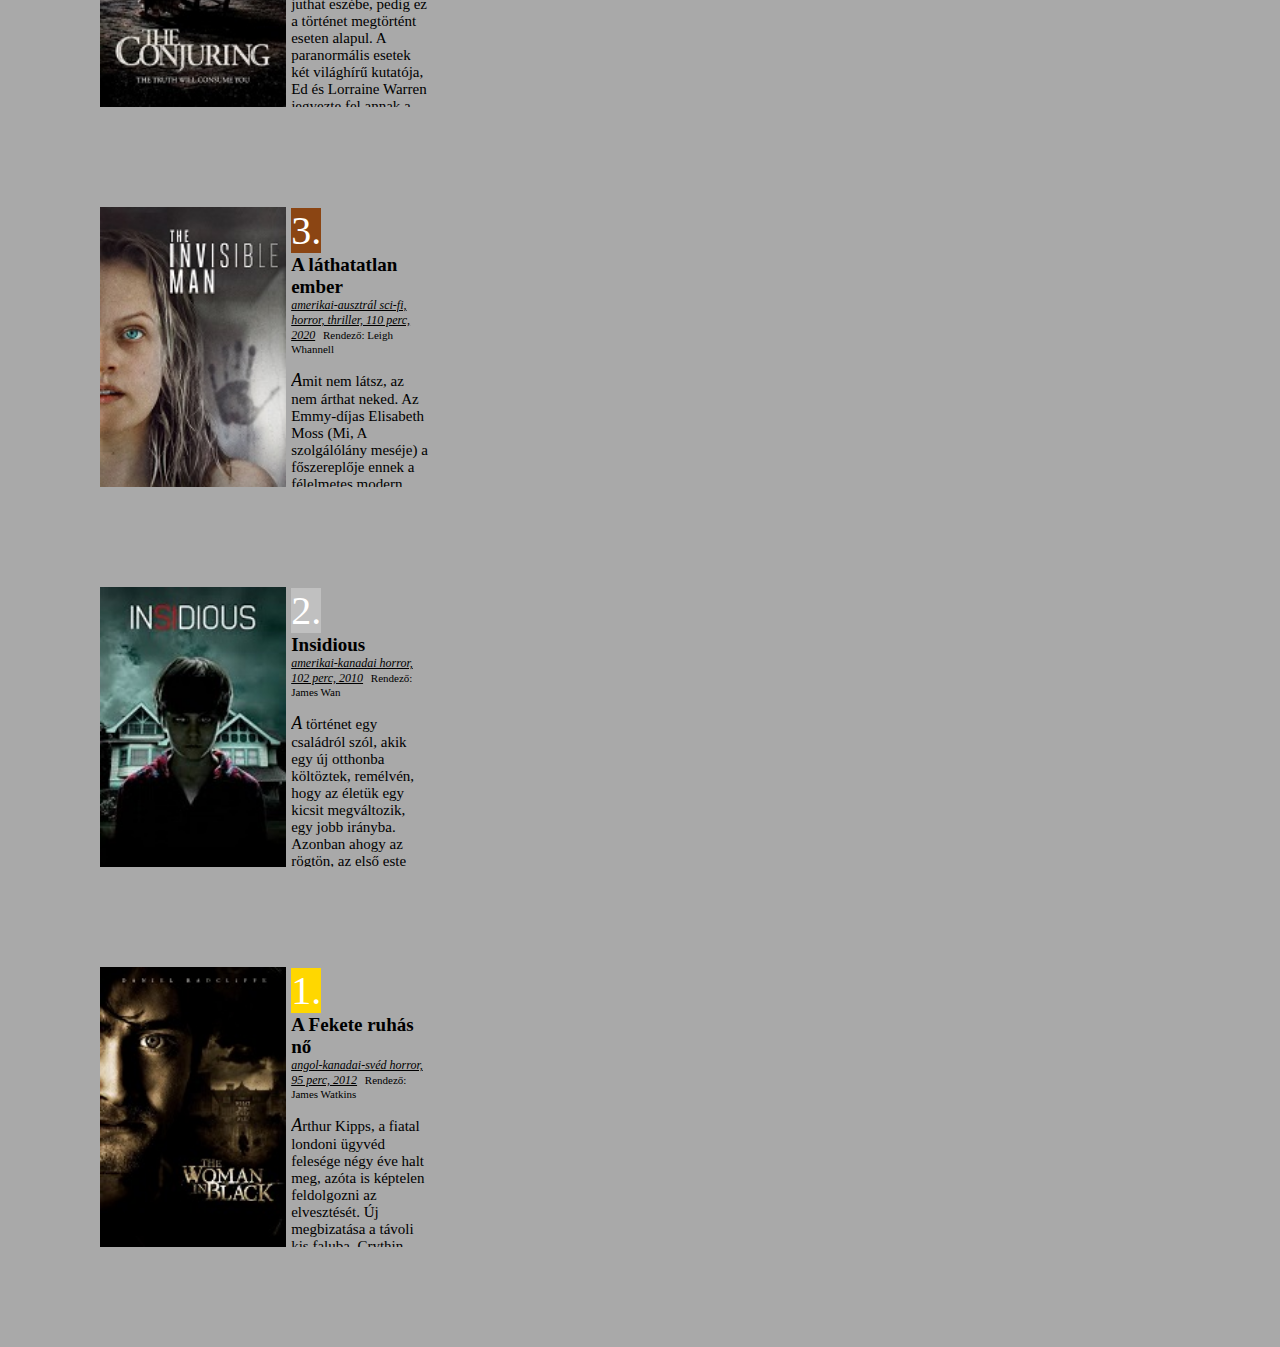
<file: horror.html>
<!DOCTYPE html>
<html lang="hu">
<head>
    <meta charset="UTF-8">
    <title>Horror</title>
    <link rel="stylesheet" href="css/style.css">
    <link rel="icon" href="img/icon/icon1.png"/>
</head>

<?php
  session_start();
?>

<body>

<nav id="navigation">
    <ul id="menu">
        <li><a href="index.html">Főoldal</a></li>
        <li><a href="scifi.html">Sci-fi</a></li>
        <li><a href="vigjatek.html">Vígjáték</a></li>
        <li><a id="menu-active" href="horror.html">Horror</a></li>
        <li><a href="drama.html">Dráma</a></li>
        <li><a href="forum.php">Fórum</a></li>
    </ul>
</nav>

<header>
    <img class="header_img" src="img/horror/theconjuring.jpg" alt="" />
    <h1 class="oldal-cim">A 10 legjobb horror film</h1>
    <div class="kereso">
        <label>Kereső: <input type="search" id="kereso" value="bármi"></label>
    </div>
    </header>
<div class="filmbox">
    <ul class="item-container highlighted">
        <li class="filmkep" data-pjax="0">
            <img class="movie" src="img/horror/arvahaz.jpg" height="200" alt="">
        </li>
    </ul>
</div>

<div class="filmbox2">
    <article class="movie">
        <div class="row">
            <span class="rank">10.</span>
        </div>
        <h2>
            <a class="title">Árvaház</a>
        </h2>

        <div class="movie-info">

            <span class="summary">mexikói-spanyol misztikus thriller, 105 perc, 2007</span>
            <span class="director">Rendező: Jonathan Demme</span>
            <p class="description">Laura (Belén Rueda) árvaházban nőtt fel. Harminc évvel később férjével és a hétéves kisfiával visszatér az ódon, elhagyott épületbe. Szeretné felújíttatni a régi házat, ahol fogyatékos gyerekeket gondoznának. A sajátos környezet megmozgatja a kis Simon (Roger Príncep) fantáziáját. Különösen, amikor elmondja, hogy kapcsolatba került Tomásszal (Óscar Casas), a szellemfiúval. Az asszonyt nyugtalanítja a dolog, ráadásul saját régi, felkavaró emlékei is előtörnek. Közeleg a megnyitó napja, Laura pedig egyre inkább úgy érzi, hogy veszélyben a családja.</p>
        </div>
    </article>
</div>

<div class="filmbox">
    <ul class="item-container highlighted">
        <li class="filmkep" data-pjax="0">
            <img class="movie" src="img/horror/tunjel.jpg" height="200" alt="">
        </li>
    </ul>
</div>

<div class="filmbox2">
    <article class="movie">
        <div class="row">
            <span class="rank">9.</span>
        </div>
        <h2>
            <a class="title">Tűnj el!</a>
        </h2>

        <div class="movie-info">

            <span class="summary">amerikai thriller, 103 perc, 2017</span>
            <span class="director">Rendező: Jordan Peele</span>
            <p class="description">Most, hogy Chris (Daniel Kaluuya, Sicario - A bérgyilkos) és a barátnője, Rose (Allison Williams, Csajok) elértek a kapcsolatukban ahhoz a ponthoz, hogy megismerjék egymás szüleit, a lány meghívja Christ egy hétvégére a családi birtokra.
                Chris a család túlzottan előzékeny vendégszeretetét annak tulajdonítja, hogy ezzel próbálják leplezni zavarukat, amiért a lányuk egy fekete sráccal jár. Ám ahogy telik a hétvége, egyre több nyugtalanító dolog történik, mígnem lassan fény derül az igazságra, ami felülmúlja Chris legdurvább rémálmait is...</p>
        </div>
    </article>
</div>

<div class="filmbox">
    <ul class="item-container highlighted">
        <li class="filmkep" data-pjax="0">
            <img class="movie" src="img/horror/demonokkozott2.jpg" height="200" alt="">
        </li>
    </ul>
</div>

<div class="filmbox2">
    <article class="movie">
        <div class="row">
            <span class="rank">8.</span>
        </div>
        <h2>
            <a class="title">Démonok között 2.</a>
        </h2>

        <div class="movie-info">

            <span class="summary">amerikai horror, 133 perc, 2016</span>
            <span class="director">Rendező: James Wan</span>
            <p class="description">A paranormális esetek két világhírű kutatója, Ed és Lorraine Warren (Patrick Wilson és Vera Farmiga) valós, lejegyzett esetei között az egyik legmeghökkentőbb ez a történet. A páros ismét egy bajba került családon segít, és egy bajt okozó házat szeretne megtisztítani az ártó szellemektől.
                Ezúttal Angliába hívják őket: egy négy gyerekét egyedül nevelő anya könyörög a démonűzők segítségéért: két lánya egyre furcsább jelenségeket tapasztal a vén házban. És ami eleinte játéknak tűnt, az nemsokára megállíthatatlan, borzasztó valósággá válik...</p>
        </div>
    </article>
</div>

<div class="filmbox">
    <ul class="item-container highlighted">
        <li class="filmkep" data-pjax="0">
            <img class="movie" src="img/horror/vaksotet.jpg" height="200" alt="">
        </li>
    </ul>
</div>

<div class="filmbox2">
    <article class="movie">
        <div class="row">
            <span class="rank">7.</span>
        </div>
        <h2>
            <a class="title">Vaksötét</a>
        </h2>

        <div class="movie-info">

            <span class="summary">amerikai horror, thriller, 89 perc, 2016</span>
            <span class="director">Rendező: Fede Alvarez</span>
            <p class="description">Két fiatal srác és egy lány a környékbeli házak fosztogatásával egészíti ki a zsebpénzét. Ügyesek, gyorsak, gátlástalanok, így aztán egyre sikeresebbek. Amikor kinéznek maguknak egy a világtól visszavonultan élő vak férfit (Stephen Lang), akiről az a hír járja, hogy milliókat rejteget otthon, azt hiszik, még az eddigieknél is könnyebb dolguk lesz. Tévednek: az eddigieknél sokkal nehezebb feladattal találják szembe magukat: életben kell maradniuk. A férfi ugyanis őrült. Kegyetlen, gátlástalan pszichopata, és a három betörő fogollyá válik a házában. Attól kezdve a túlélésért küzdenek. A vak férfi azonban mintha olvasna a gondolataikban, mintha látna a sötétben, mindig előttük jár, és mindig okosabbnak bizonyul náluk. Játszik a támadóival. Méghozzá egy nagyon kegyetlen játékot.</p>
        </div>
    </article>
</div>

<div class="filmbox">
    <ul class="item-container highlighted">
        <li class="filmkep" data-pjax="0">
            <img class="movie" src="img/horror/tukrok2.jpg" height="200" alt="">
        </li>
    </ul>
</div>

<div class="filmbox2">
    <article class="movie">
        <div class="row">
            <span class="rank">6.</span>
        </div>
        <h2>
            <a class="title">Tükrök 2.</a>
        </h2>

        <div class="movie-info">

            <span class="summary">amerikai horror, 86 perc, 2010</span>
            <span class="director">Rendező: Víctor García</span>
            <p class="description">Max és a menyasszonya autóbalesetet szenvednek, melyben a nő életét veszti. Egy évvel később Max apja megnyitja a Mayflower áruházat New Orleansban. A biztonsági őr, Henry hallott Max balesetéről, és felajánlja neki, hogy legyen a váltótársa. Max elvállalja, ám felkavaró látomásban lesz része, egy halott nőt lát a falakon elhelyezett tükrökben, és több gyilkosság is történik. Kiderül, hogy a lány egy Eleanor nevű volt alkalmazott, aki eltűnt. Miután Matt találkozik a lány testvérével, Elizabeth-tel együtt indul a rejtély felderítésére.</p>
        </div>
    </article>
</div>

<div class="filmbox">
    <ul class="item-container highlighted">
        <li class="filmkep" data-pjax="0">
            <img class="movie" src="img/horror/tukrok.jpg" height="200" alt="">
        </li>
    </ul>
</div>

<div class="filmbox2">
    <article class="movie">
        <div class="row">
            <span class="rank">5.</span>
        </div>
        <h2>
            <a class="title">Tükrök</a>
        </h2>

        <div class="movie-info">

            <span class="summary">amerikai-román-német-spanyol-francia horror, 111 perc, 2008</span>
            <span class="director">Rendező: Alexandre Aja</span>
            <p class="description">Ben Carson nyomozó lába alól kicsúszott a talaj. Nemcsak az állását veszítette el, a magánélete is zsákutcába került. A férfi szeretné összeszedni magát, talpra állni, ezért éjjeliőri állást vállal az egykori áruház kiégett romjainál. Amikor éjszakánként bejárja a kihalt épületet, különös dolgokat tapasztal. A hajdani áruház büszkeségének számító, hatalmas, díszes tükrökben borzalmas képeket lát. Kezdetben maga sem tudja, hogy valóság vagy látomás mindez. Ám rá kell döbbennie, a saját belső démonjai mellett ép ésszel felfoghatatlan rémségekkel is szembe kell néznie.</p>
        </div>
    </article>
</div>

<div class="filmbox">
    <ul class="item-container highlighted">
        <li class="filmkep" data-pjax="0">
            <img class="movie" id="counjuring-kep" src="img/horror/demonokkozott.jpg" height="200" alt="">
        </li>
    </ul>
</div>

<div class="filmbox2">
    <article class="movie">
        <div class="row">
            <span class="rank">4.</span>
        </div>
        <h2>
            <a class="title">Démonok között</a>
        </h2>

        <div class="movie-info">

            <span class="summary">amerikai horror, 112 perc, 2013</span>
            <span class="director">Rendező: James Wan </span>
            <p class="description">Azt hihetnénk, hogy ilyesmi csak egy forgatókönyv-írónak juthat eszébe, pedig ez a történet megtörtént eseten alapul. A paranormális esetek két világhírű kutatója, Ed és Lorraine Warren jegyezte fel annak a családnak a történetét, melyet a világtól távol, egy tanyaházban nem evilági lények terrorizáltak.
                Perronék öt gyerekükkel költöznek be új, magányosan álló vidéki házukba, és nem tudják, hogy valaki már él a falak között. Valaki, aki minden percben jelen van, gonosz, és képtelenség megszabadulni tőle. A megmagyarázhatatlan földöntúli jelenlét pokollá teszi a napjaikat, és egyre veszélyesebb, ijesztőbb módokat talál, hogy jelezze: övé a ház, és nem engedi át másnak. Kénytelenek paranormális ügyek nyomozóihoz fordulni: azokhoz, akik az amityville-i esetet is lejegyezték. A szakemberek nekilátnak, hogy kifüstöljék a gonoszt a házból de úgy tűnik, még ők sem bírnak vele.</p>
        </div>
    </article>
</div>

<div class="filmbox">
    <ul class="item-container highlighted">
        <li class="filmkep" data-pjax="0">
            <img class="movie" src="img/horror/lathatatlanember.jpg" height="200" alt="">
        </li>
    </ul>
</div>

<div class="filmbox2">
    <article class="movie">
        <div class="row">
            <span id="rank3" class="rank">3.</span>
        </div>
        <h2>
            <a class="title">A láthatatlan ember</a>
        </h2>

        <div class="movie-info">

            <span class="summary">amerikai-ausztrál sci-fi, horror, thriller, 110 perc, 2020</span>
            <span class="director">Rendező: Leigh Whannell </span>
            <p class="description">Amit nem látsz, az nem árthat neked.
                Az Emmy-díjas Elisabeth Moss (Mi, A szolgálólány meséje) a főszereplője ennek a félelmetes modern mesének, melyet a Universal klasszikus szörnykaraktere ihletett.
                Cecilia Kass egy erőszakos kapcsolat csapdájában vergődik egy gazdag és briliáns tudóssal, de egyszer csak úgy dönt, hogy megszökik éjnek évadján, és elrejtőzik. Tervében segítségére van a nővére, egy gyerekkori barát és annak tinédzser lánya.
                Ám amikor Cecilia erőszakos exe öngyilkosságot követ el, és hatalmas vagyonának egy jelentős részét feleségére hagyja, Cecilia arra gyanakszik, hogy élettársa halála csak színjáték volt. Amikor a hátborzongató események sora halálos fordulatot vesz, és szerettei életét veszélyezteti, Cecilia elméje kezd megbomlani, miközben kétségbeesetten próbálja bizonyítani, hogy kísérti őt valaki, akit senki sem lát...</p>
        </div>
    </article>
</div>

<div class="filmbox">
    <ul class="item-container highlighted">
        <li class="filmkep" data-pjax="0">
            <img class="movie" src="img/horror/insidious.jpg" height="200" alt="">
        </li>
    </ul>
</div>

<div class="filmbox2">
    <article class="movie">
        <div class="row">
            <span id="rank2" class="rank">2.</span>
        </div>
        <h2>
            <a class="title">Insidious</a>
        </h2>

        <div class="movie-info">

            <span class="summary">amerikai-kanadai horror, 102 perc, 2010</span>
            <span class="director">Rendező: James Wan</span>
            <p class="description">A történet egy családról szól, akik egy új otthonba költöztek, remélvén, hogy az életük egy kicsit megváltozik, egy jobb irányba. Azonban ahogy az rögtön, az első este alkalmával sejthető, a házzal valami nincs rendben. A nagyjából 10 éves Dalton egyik este felakarja fedezni a ház padlását, azonban amikor felkapcsolná a lámpát, leesik egy létráról, beveri a fejét, majd egy igen rémisztő élményben lesz része. Innentől kezdődik el a lidércnyomás, ugyanis másnap Dalton nem hajlandó felkelni. Az orvosik szerint kómába esett, azonban fizikálisan makk egészséges. Renai (Rose Byrne) és férje Josh (Patrick Wilson) érzi, hogy valami nincs rendben a házzal, de lehet, hogy mégsem az épület szellemjárta?</p>
        </div>
    </article>
</div>

<div class="filmbox">
    <ul class="item-container highlighted">
        <li class="filmkep" data-pjax="0">
            <img class="movie" src="img/horror/feketeruhasno.jpg" height="200" alt="">
        </li>
    </ul>
</div>

<div class="filmbox2">
    <article class="movie">
        <div class="row">
            <span id="rank1" class="rank">1.</span>
        </div>
        <h2>
            <a class="title">A Fekete ruhás nő</a>
        </h2>

        <div class="movie-info">

            <span class="summary">angol-kanadai-svéd horror, 95 perc, 2012</span>
            <span class="director">Rendező: James Watkins</span>
            <p class="description">Arthur Kipps, a fiatal londoni ügyvéd felesége négy éve halt meg, azóta is képtelen feldolgozni az elvesztését. Új megbizatása a távoli kis faluba, Crythin Giffordba szólítja, ahol egy asszony hagyatéki ügyet kell elrendeznie. Kipps kénytelen nevelőnőre bízni a kisfiát, és elutazik a lápvidékre. A helyiek elutasítón fogadják, egyedül csak a jómódú földbirtokos, Sam Daily viselkedik barátságosan. Kipps beköltözik a néhai ügyfél házába, hogy nyugodtan dolgozhasson. Hamarosan kiderül, hogy az ódon lakhely sötét, kísérteties titkot rejt.</p>
        </div>
    </article>
</div>

</body>
</html>
</file>
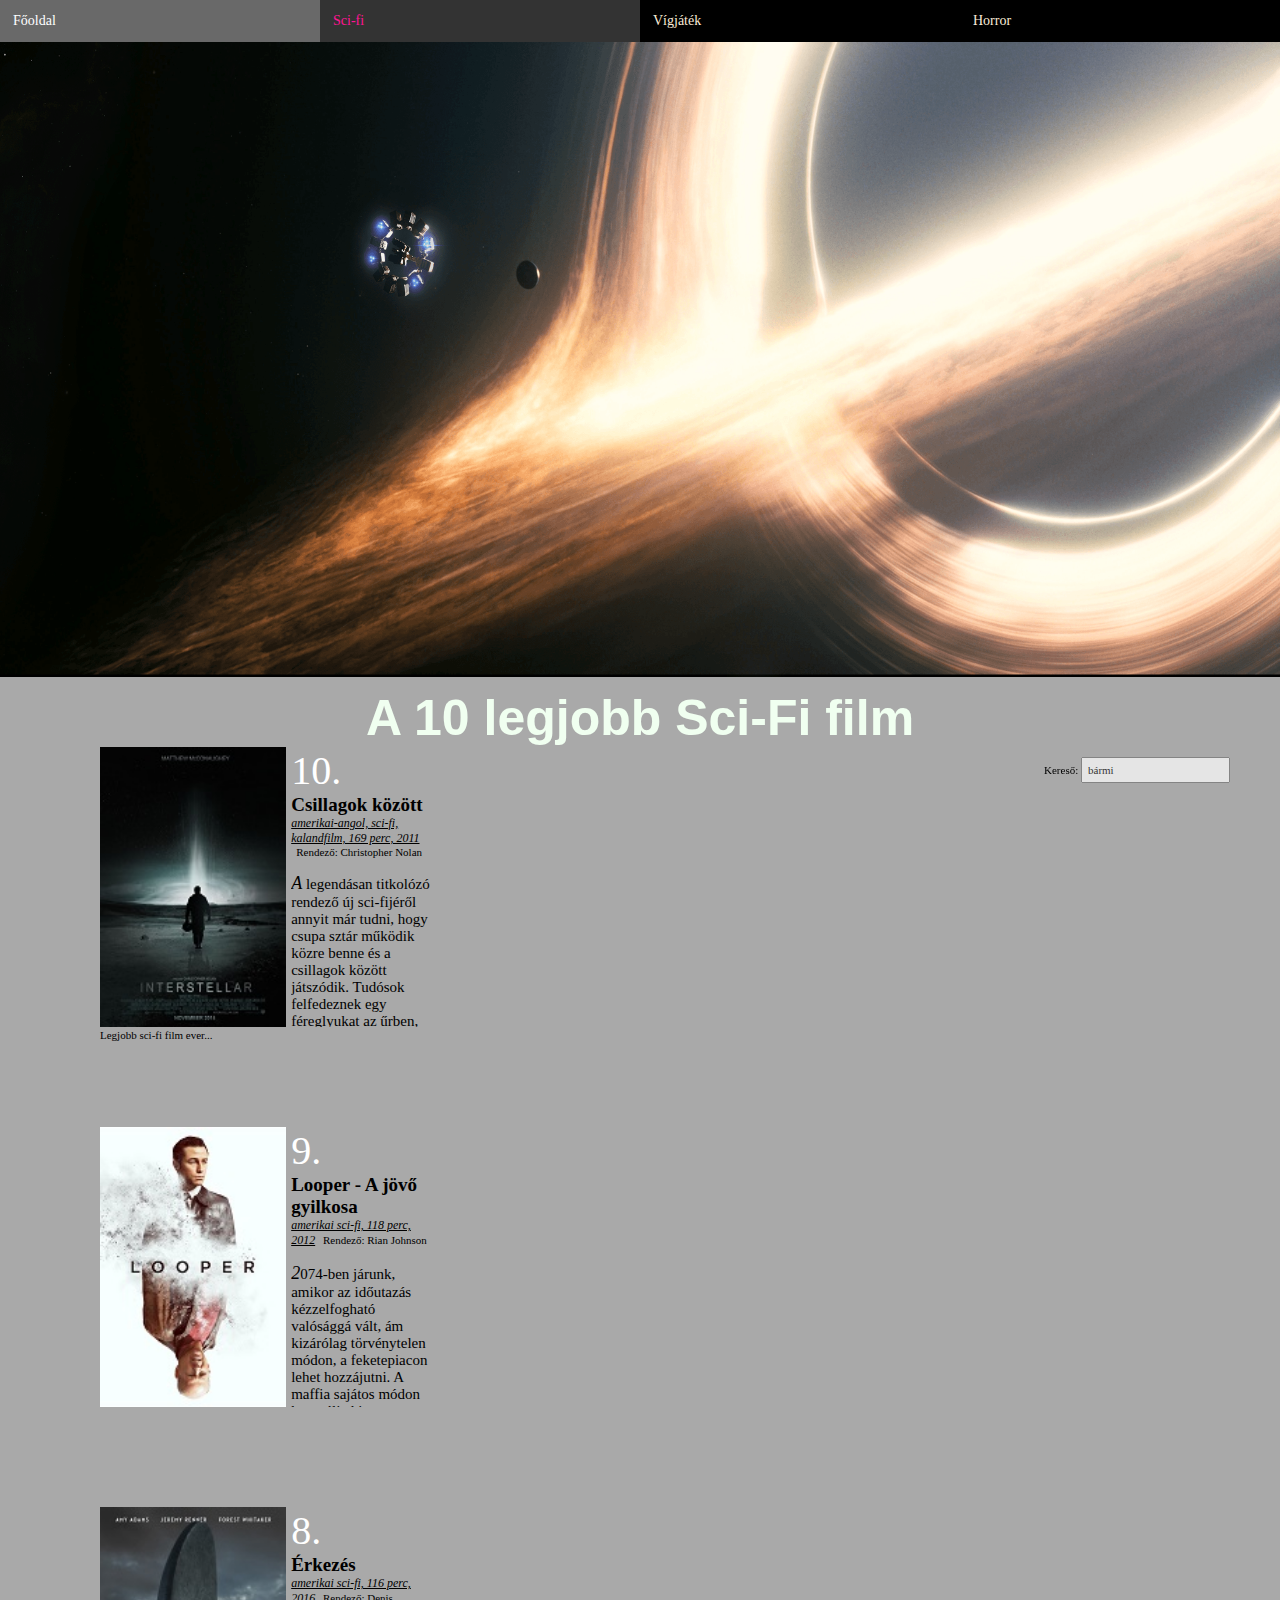
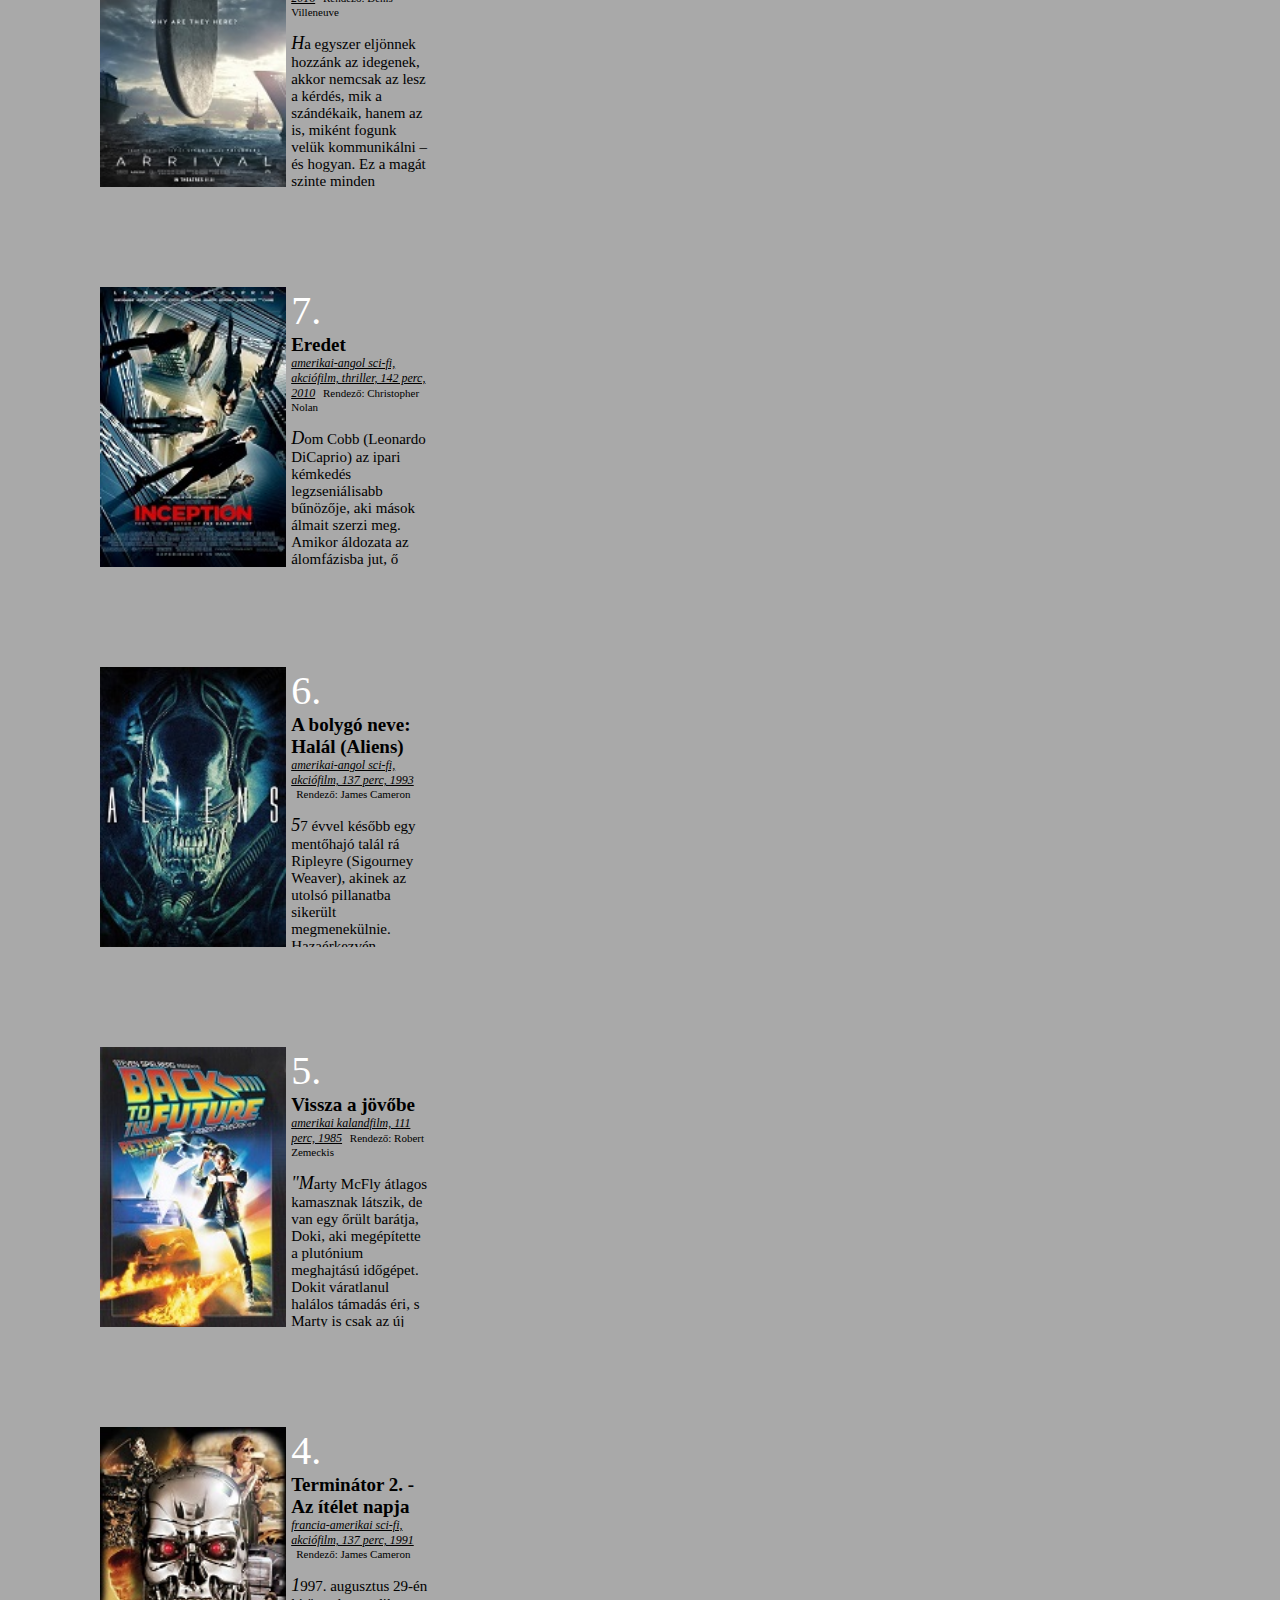
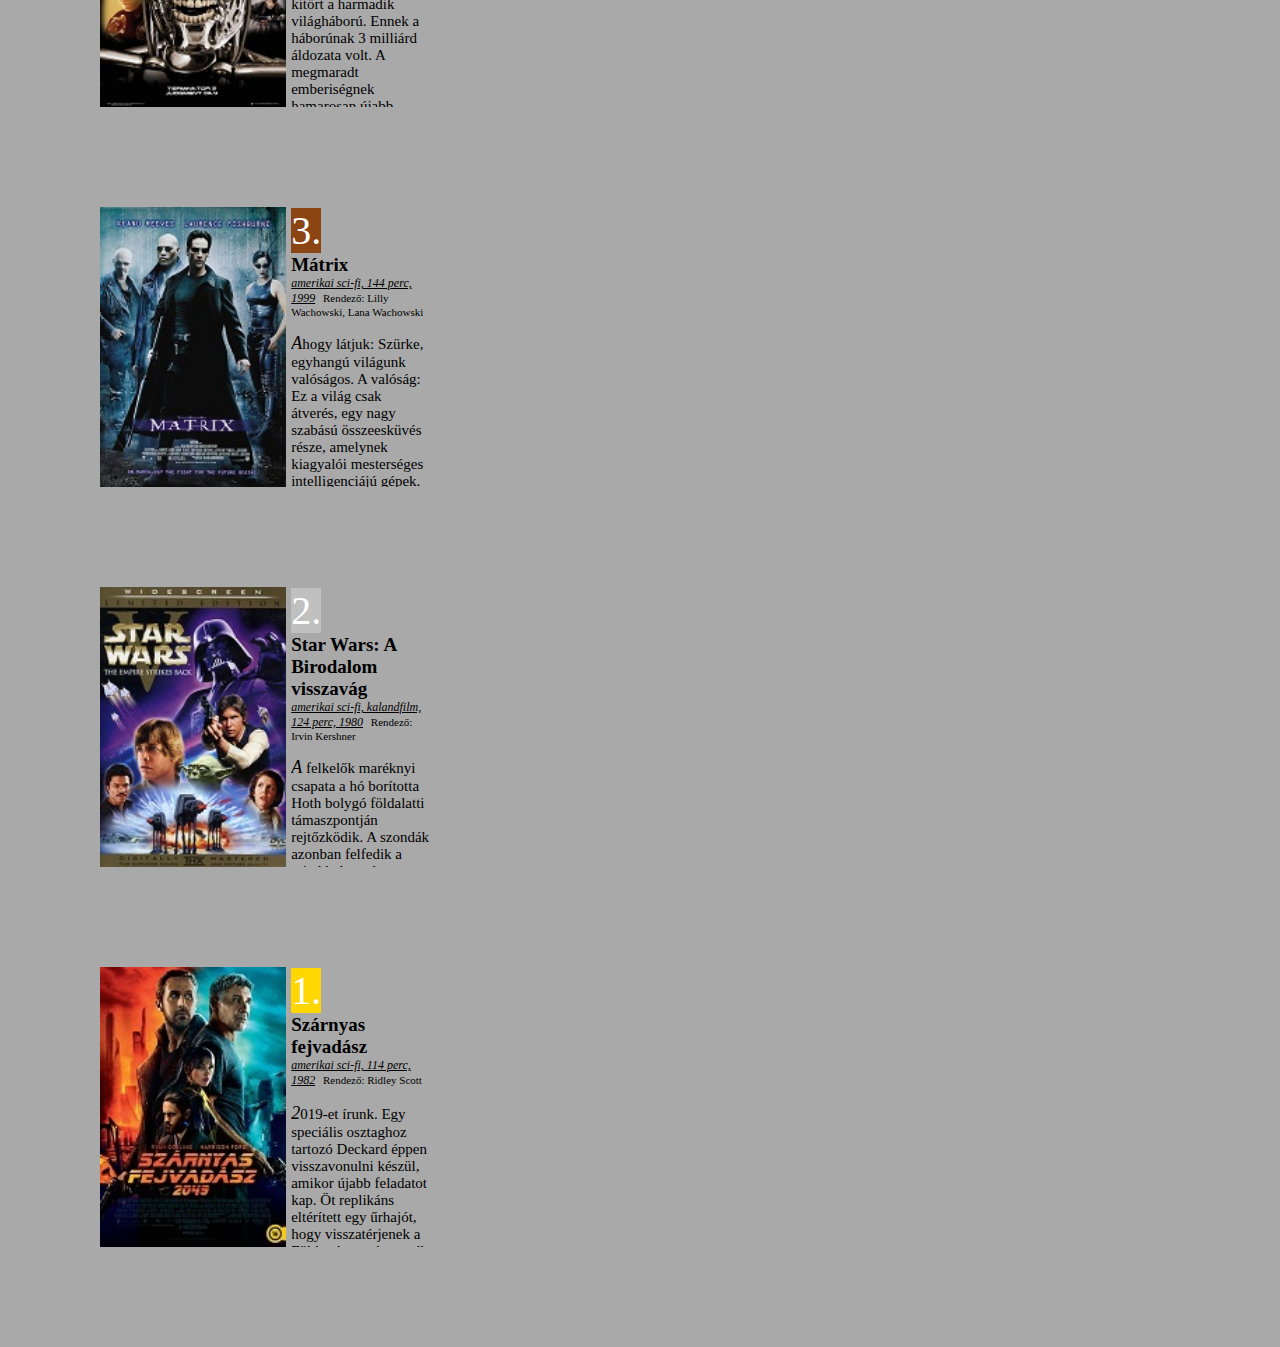
<file: scifi.html>
<!DOCTYPE html>
<html lang="hu">
<head>
    <meta charset="UTF-8">
    <title>Sci-fi</title>
    <link rel="stylesheet" href="css/style.css">
    <link rel="icon" href="img/icon/icon1.png"/>
</head>

<?php
  session_start();
?>

<body>

<nav id="navigation">
    <ul id="menu">
        <li><a href="index.html">Főoldal</a></li>
        <li><a id="menu-active" href="scifi.html">Sci-fi</a></li>
        <li><a href="vigjatek.html">Vígjáték</a></li>
        <li><a href="horror.html">Horror</a></li>
        <li><a href="drama.html">Dráma</a></li>
        <li><a href="reglog.php">Fórum</a></li>
    </ul>
</nav>

<header>
    <img class="header_img" src="img/scifi/gargantua.png" usemap="#scifi-fejlec-map" alt="" />
    <h1 class="oldal-cim">A 10 legjobb Sci-Fi film</h1>
    <div class="kereso">
        <label>Kereső: <input type="search" id="kereso" value="bármi"></label>
    </div>
</header>

<!-- kliensoldali terkep -->
<map name="scifi-fejlec-map">
    <area shape="circle" coords="1480,200,370" alt="Gargantua" href="https://interstellarfilm.fandom.com/wiki/Gargantua">
    <area shape="circle" coords="738,275,17" alt="Miller-bolygo" href="https://interstellarfilm.fandom.com/wiki/Miller_(planet)">
    <area shape="circle" coords="562,256,50" alt="Endurance" href="https://interstellarfilm.fandom.com/wiki/Endurance">
</map>

<div class="filmbox">
    <ul class="item-container highlighted">
        <li class="filmkep" data-pjax="0">
            <figure>
                <img class="movie" src="img/scifi/csillagok_kozott.jpg" height="200" alt="">
                <figcaption>Legjobb sci-fi film ever...</figcaption>
            </figure>
        </li>
    </ul>
</div>

<div class="filmbox2">
    <article class="movie">
        <div class="row">
            <span class="rank">10.</span>
        </div>
        <h2>
            <a class="title">Csillagok között</a>
        </h2>

        <div class="movie-info">

            <span class="summary">amerikai-angol, sci-fi, kalandfilm, 169 perc, 2011</span>
            <span class="director">Rendező: Christopher Nolan</span>
            <p class="description">A legendásan titkolózó rendező új sci-fijéről annyit már tudni, hogy csupa sztár működik közre benne és a csillagok között játszódik. Tudósok felfedeznek egy féreglyukat az űrben, és egy csapatnyi felfedező meg kalandor nekivág, hogy átlépje mindazokat a határokat, amelyeket addig áthághatatlannak hittünk: túl akarnak lépni téren és időn.</p>
            <q>Az idő relatív: tud nyúlni meg összemenni, de nem tud visszafordulni.</q>
        </div>
    </article>
</div>


<div class="filmbox">
    <ul class="item-container highlighted">
        <li class="filmkep" data-pjax="0">
            <img class="movie" src="img/drama/looper_a_jovo_gyilkosa.jpg" height="200" alt="">
        </li>
    </ul>
</div>

<div class="filmbox2">
    <article class="movie">
        <div class="row">
            <span class="rank">9.</span>
        </div>
        <h2>
            <a class="title">Looper - A jövő gyilkosa</a>
        </h2>

        <div class="movie-info">

            <span class="summary">amerikai sci-fi, 118 perc, 2012</span>
            <span class="director">Rendező: Rian Johnson</span>
            <p class="description">2074-ben járunk, amikor az időutazás kézzelfogható valósággá vált, ám kizárólag törvénytelen módon, a feketepiacon lehet hozzájutni. A maffia sajátos módon használja ki a lehetőséget, ha meg akar szabadulni valakitől, harminc évvel visszaküldi az időben, ahol a jövőgyilkosnak nevezett "ooperek", azaz, bérgyilkosok várják. Joe is ilyen bérgyilkos, és remekül megél belőle. Ám egy napon a maffiairányítói úgy döntenek, hogy Joe-nak a saját jövőbeni énjét kell eltennie láb alól. A bérgyilkos azonban hibázik.</p>
        </div>
    </article>
</div>

<div class="filmbox">
    <ul class="item-container highlighted">
        <li class="filmkep" data-pjax="0">
            <img class="movie" src="img/scifi/erkezes.jpg" height="200" alt="">
        </li>
    </ul>
</div>

<div class="filmbox2">
    <article class="movie">
        <div class="row">
            <span class="rank">8.</span>
        </div>
        <h2>
            <a class="title">Érkezés</a>
        </h2>

        <div class="movie-info">

            <span class="summary">amerikai sci-fi, 116 perc, 2016</span>
            <span class="director">Rendező: Denis Villeneuve</span>
            <p class="description">Ha egyszer eljönnek hozzánk az idegenek, akkor nemcsak az lesz a kérdés, mik a szándékaik, hanem az is, miként fogunk velük kommunikálni – és hogyan. Ez a magát szinte minden műfajban kipróbáló kanadai Denis Villeneuve (Sicario – A bérgyilkos, Ellenség, Fogságban) új filmjének kiindulópontja és lényege. A nálunk is ismert Ted Chiang sci-fi író 1998-as Story of Your Life című novellájából készült mű főszereplője a nagyszerű Amy Adams, aki egy elismert nyelvészt alakít, akinek az előadásait mégis kevesen látogatják, és akit az amerikai katonaság kér fel, hogy közvetítsen köztük és az idegenek között.</p>
        </div>
    </article>
</div>

<div class="filmbox">
    <ul class="item-container highlighted">
        <li class="filmkep" data-pjax="0">
            <img class="movie" src="img/scifi/eredet.jpg" height="200" alt="">
        </li>
    </ul>
</div>

<div class="filmbox2">
    <article class="movie">
        <div class="row">
            <span class="rank">7.</span>
        </div>
        <h2>
            <a class="title">Eredet</a>
        </h2>

        <div class="movie-info">

            <span class="summary">amerikai-angol sci-fi, akciófilm, thriller, 142 perc, 2010</span>
            <span class="director">Rendező: Christopher Nolan</span>
            <p class="description">Dom Cobb (Leonardo DiCaprio) az ipari kémkedés legzseniálisabb bűnözője, aki mások álmait szerzi meg. Amikor áldozata az álomfázisba jut, ő belopózik az elméjükbe, és hozzáfér a legtitkosabb információkhoz is. Saito (Ken Watanabe) visszautasíthatatlan és életveszélyes ajánlattal keresi fel. Egy gondolatot kell elültetnie a haldokló milliárdos, Maurice Fisher (Pete Postlethwaite) fiának, Robert Fischernek (Cillian Murphy) tudatalattijába úgy, hogy a célszemély halálos védelmi rendszerrel felvértezett elméje ne kaphassa el. Legjobb emberét, Arthurt (Joseph Gordon-Lewitt) bízza meg a csapat összeállításával.</p>
        </div>
    </article>
</div>

<div class="filmbox">
    <ul class="item-container highlighted">
        <li class="filmkep" data-pjax="0">
            <img class="movie" src="img/scifi/aliens.jpg" height="200" alt="">
        </li>
    </ul>
</div>

<div class="filmbox2">
    <article class="movie">
        <div class="row">
            <span class="rank">6.</span>
        </div>
        <h2>
            <a class="title">A bolygó neve: Halál (Aliens)</a>
        </h2>

        <div class="movie-info">

            <span class="summary">amerikai-angol sci-fi, akciófilm, 137 perc, 1993</span>
            <span class="director">Rendező: James Cameron</span>
            <p class="description">57 évvel később egy mentőhajó talál rá Ripleyre (Sigourney Weaver), akinek az utolsó pillanatba sikerült megmenekülnie. Hazaérkezvén megtudja, hogy annak idején egy emberi kolóniát telepítettek arra a bolygóra, ahol megtámadta őket az ismeretlen szörnyeteg. Miután a földi kutatóbázis minden kapcsolatot elveszített az odatelepített emberekkel, Ripley-t egy sereg felfegyverzett harcos kíséretében visszaküldik a távoli bolygóra, hogy egyszer s mindenkorra leszámoljanak a félelmetes idegennel és megmentsék a túlélőket. De a landolás után nem sokkal elszabadul a pokol.</p>
        </div>
    </article>
</div>

<div class="filmbox">
    <ul class="item-container highlighted">
        <li class="filmkep" data-pjax="0">
            <img class="movie" src="img/scifi/vissza_a_jovobe.jpg" height="200" alt="">
        </li>
    </ul>
</div>

<div class="filmbox2">
    <article class="movie">
        <div class="row">
            <span class="rank">5.</span>
        </div>
        <h2>
            <a class="title">Vissza a jövőbe</a>
        </h2>

        <div class="movie-info">

            <span class="summary">amerikai kalandfilm, 111 perc, 1985</span>
            <span class="director">Rendező: Robert Zemeckis</span>
            <p class="description">"Marty McFly átlagos kamasznak látszik, de van egy őrült barátja, Doki, aki megépítette a plutónium meghajtású időgépet. Dokit váratlanul halálos támadás éri, s Marty is csak az új találmánnyal nyer egérutat. Arra azonban ő sem számít, hogy 1955-be utazik vissza, épp abba az időszakba, amikor szülei is a padot koptatják. A bajt csak fokozza, hogy majdani anyja Marty megérkezése óta ügyet sem vet majdani apjára, ami beláthatalan következményekkel járhat a jövőben. Ha életben akar maradni, el kell érnie, hogy szülei egymásba szeressenek és el kell távolítania az anyját molesztáló Biffet.</p>
            <p class="preidézet">
            <pre id="doki">
                    <strong>Doki</strong>
            1,21 gigawatt!
            1,21 gigawatt!
            Te magasságos!
            </pre>

        </div>
    </article>
</div>

<div class="filmbox">
    <ul class="item-container highlighted">
        <li class="filmkep" data-pjax="0">
            <img class="movie" src="img/scifi/terminator_2.jpg" height="200" alt="">
        </li>
    </ul>
</div>

<div class="filmbox2">
    <article class="movie">
        <div class="row">
            <span class="rank">4.</span>
        </div>
        <h2>
            <a class="title">Terminátor 2. - Az ítélet napja</a>
        </h2>

        <div class="movie-info">

            <span class="summary">francia-amerikai sci-fi, akciófilm, 137 perc, 1991</span>
            <span class="director">Rendező: James Cameron</span>
            <p class="description">1997. augusztus 29-én kitört a harmadik világháború. Ennek a háborúnak 3 milliárd áldozata volt. A megmaradt emberiségnek hamarosan újabb iszonyattal kell szembenézzen: a gépek elleni háborúval. S most a Skynet gépei egy új Terminátort terveztek, aminek csak egyetlen feladata van: elpusztítani John Connor-t, a gépek elleni harc vezetőjét. S minthogy a tervezés időpontjában a tudomány már képes az időutazásra, a Terminátort visszaküldik az időben, hogy John-t még gyerekkorában pusztítsa el. Az emberek azonban szintén felkészültek az eseményre: ők is visszaküldtek egy Terminátort az időben, aminek az a feladata, hogy megvédje az ifjú Johnt. John Connor tehát tinédzser még, amikor életében megjelenik a két Terminátor, hogy végzetes összecsapásban számoljanak le egymással.</p>
        </div>
    </article>
</div>

<div class="filmbox">
    <ul class="item-container highlighted">
        <li class="filmkep" data-pjax="0">
            <img class="movie" src="img/scifi/matrix.jpg" height="200" alt="">
        </li>
    </ul>
</div>

<div class="filmbox2">
    <article class="movie">
        <div class="row">
            <span id="rank3" class="rank">3.</span>
        </div>
        <h2>
            <a class="title">Mátrix</a>
        </h2>

        <div class="movie-info">

            <span class="summary">amerikai sci-fi, 144 perc, 1999</span>
            <span class="director">Rendező: Lilly Wachowski, Lana Wachowski</span>
            <p class="description">Ahogy látjuk: Szürke, egyhangú világunk valóságos.
                A valóság: Ez a világ csak átverés, egy nagy<wbr>szabású összeesküvés része, amelynek kiagyalói mesterséges intelligenciájú gépek. A hatalom az ő kezükben van és az emberek mind rabszolgák. Kemény!
                Eláll a lélegzeted a trükköktől, elszáll az agyad az akciójelenetektől és megáll az eszed a történettől.
                Keanu Reeves és Laurence Fishburne vezetik az emberiség felszabadításáért folytatott harcot a Mátrixban, a Wachowski fivérek (Fülledtség) korszakalkotó filmjében, amelyet nem lehet elégszer megnézni. A történet lebilincselő, a speciális effektusok páratlanul újszerűek - a film egyszerűen zseniális.</p>
        </div>
    </article>
</div>

<div class="filmbox">
    <ul class="item-container highlighted">
        <li class="filmkep" data-pjax="0">
            <img class="movie" src="img/scifi/star_wars_a_birodalom_visszavag.jpg" height="200" alt="">
        </li>
    </ul>
</div>

<div class="filmbox2">
    <article class="movie">
        <div class="row">
            <span id="rank2" class="rank">2.</span>
        </div>
        <h2>
            <a class="title">Star Wars: A Birodalom visszavág</a>
        </h2>

        <div class="movie-info">

            <span class="summary">amerikai sci-fi, kalandfilm, 124 perc, 1980</span>
            <span class="director">Rendező: Irvin Kershner</span>
            <p class="description">A felkelők maréknyi csapata a hó borította Hoth bolygó földalatti támaszpontján rejtőzködik. A szondák azonban felfedik a rejtekhelyet, és hamarosan birodalmi lépegetők lepik el a bolygót. Han Solo, Chewbacca és Leia a megbízhatatlan Lando Calrissian segítségét kérik. Nem is sejtik, hogy a birodalom rettegett ura, Darth Vader már várja őket nem kis meglepetést tartogatva Han számára. Luke Skywalker a Dagobah rendszerben az utolsó és legnagyobb Jedit, Yodát keresi, hogy felkészülhessen a végső összecsapásra az Erő sötét oldalával.</p>
        </div>
    </article>
</div>

<div class="filmbox">
    <ul class="item-container highlighted">
        <li class="filmkep" data-pjax="0">
            <img class="movie" src="img/scifi/szarnyas_fejvadasz.jpg" height="200" alt="">
        </li>
    </ul>
</div>

<div class="filmbox2">
    <article class="movie">
        <div class="row">
            <span id="rank1" class="rank">1.</span>
        </div>
        <h2>
            <a class="title">Szárnyas fejvadász</a>
        </h2>

        <div class="movie-info">

            <span class="summary">amerikai sci-fi, 114 perc, 1982</span>
            <span class="director">Rendező: Ridley Scott</span>
            <p class="description">2019-et írunk. Egy speciális osztaghoz tartozó Deckard éppen visszavonulni készül, amikor újabb feladatot kap. Öt replikáns eltérített egy űrhajót, hogy visszatérjenek a Földre és megkeressék megalkotójukat: az életüket szeretnék meghosszabbítani. Deckard feladata, hogy megakadályozza ezt, felkutassa és végezzen a replikánsokkal. A film az egyik legismertebb és legjobban sikerült sci-fi a film világában. Rengeteg kérdést feltesz: Mit jelent emberenek lenni? Mi az élet értelme? A válaszokat azonban a nézőre bízza.</p>
        </div>
    </article>
</div>






</body>
</html>
</file>
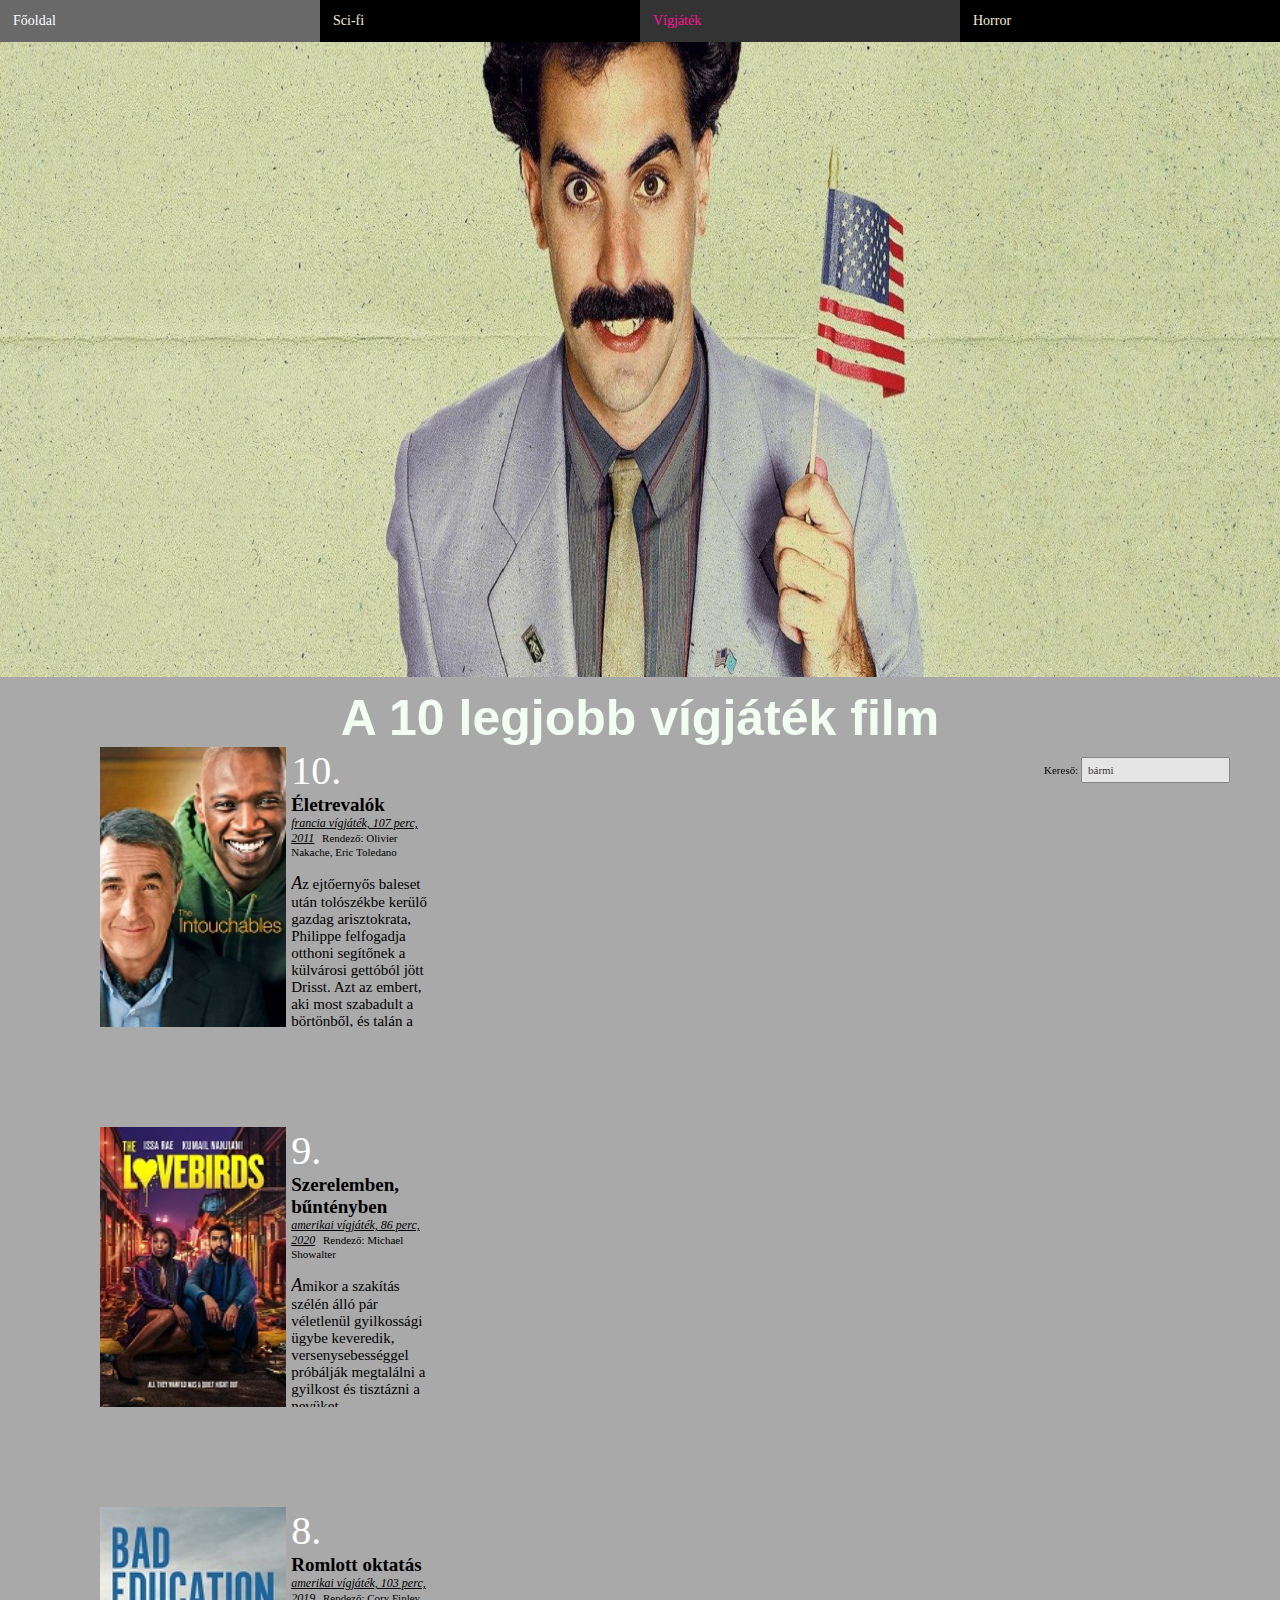
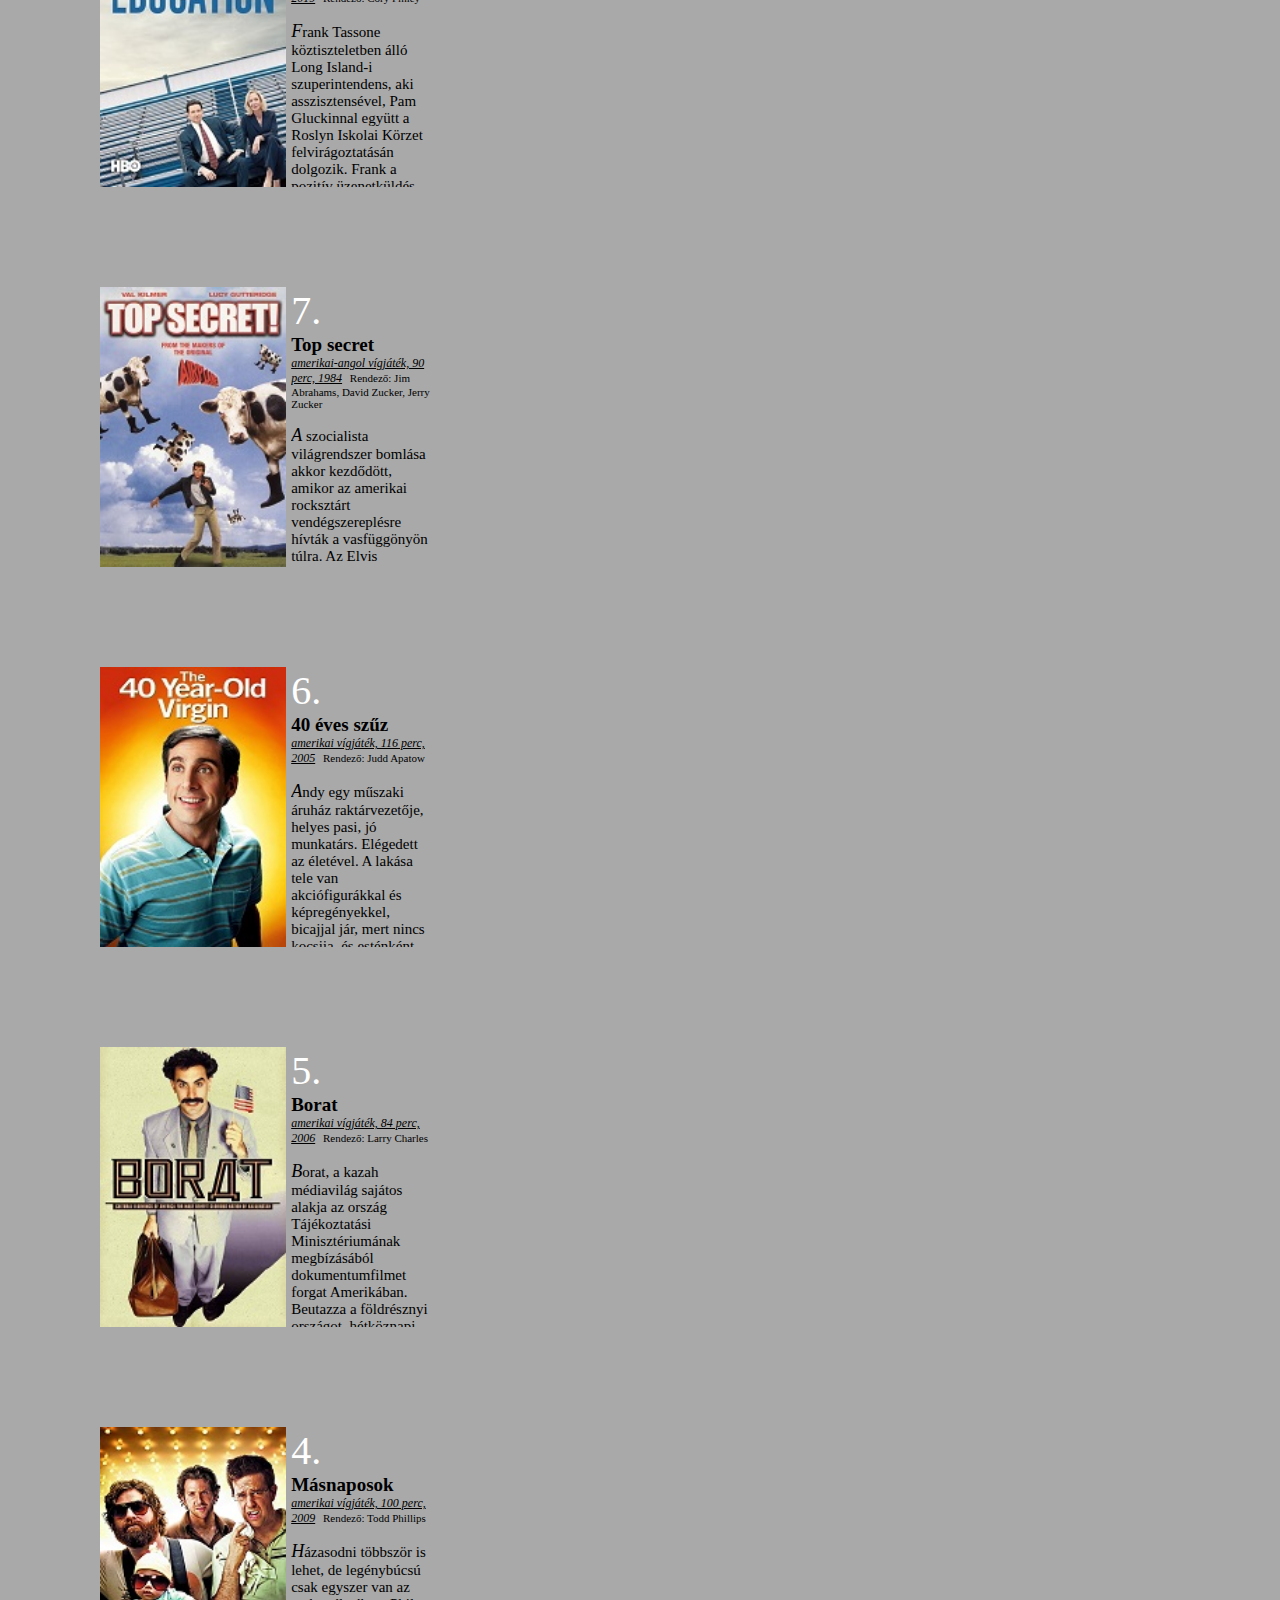
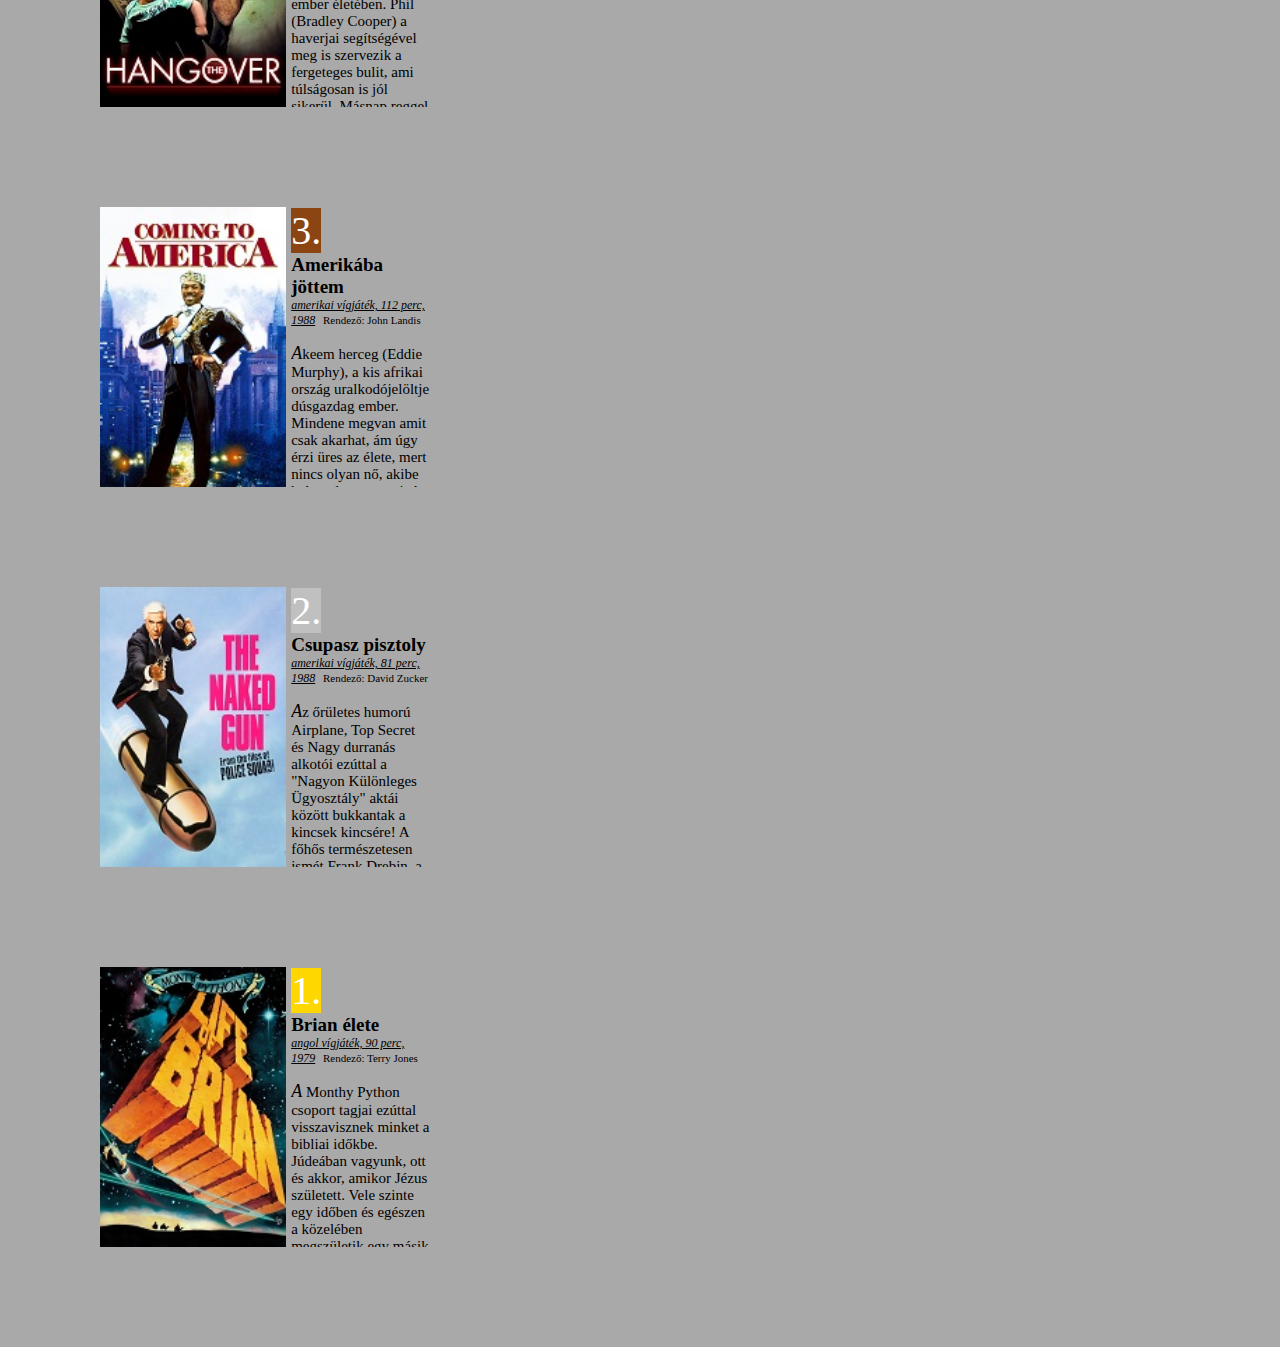
<file: vigjatek.html>
<!DOCTYPE html>
<html lang="hu">
<head>
    <meta charset="UTF-8">
    <title>Vígjáték</title>
    <link rel="stylesheet" href="css/style.css">
    <link rel="icon" href="img/icon/icon1.png"/>
</head>

<?php
  session_start();
?>

<body>

<nav id="navigation">
    <ul id="menu">
        <li><a href="index.html">Főoldal</a></li>
        <li><a href="scifi.html">Sci-fi</a></li>
        <li><a id="menu-active" href="vigjatek.html">Vígjáték</a></li>
        <li><a href="horror.html">Horror</a></li>
        <li><a href="drama.html">Dráma</a></li>
        <li><a href="forum.php">Fórum</a></li>
        </ul>
</nav>

<header>
    <img class="header_img" src="img/vigjatek/boratcover.jpg" alt="" />
    <h1 class="oldal-cim">A 10 legjobb vígjáték film</h1>
    <div class="kereso">
        <label>Kereső: <input type="search" id="kereso" value="bármi"></label>
    </div>

</header>
<div class="filmbox">
    <ul class="item-container highlighted">
        <li class="filmkep" data-pjax="0">
            <img class="movie" src="img/vigjatek/eletrevalok.jpg" height="200" alt="">
        </li>
    </ul>
</div>

<div class="filmbox2">
    <article class="movie">
        <div class="row">
            <span class="rank">10.</span>
        </div>
        <h2>
            <a class="title">Életrevalók</a>
        </h2>

        <div class="movie-info">

            <span class="summary">francia vígjáték, 107 perc, 2011</span>
            <span class="director">Rendező: Olivier Nakache, Eric Toledano</span>
            <p class="description">Az ejtőernyős baleset után tolószékbe kerülő gazdag arisztokrata, Philippe felfogadja otthoni segítőnek a külvárosi gettóból jött Drisst. Azt az embert, aki most szabadult a börtönből, és talán a legkevésbé alkalmas a feladatra. Két világ találkozik és ismeri meg egymást, és az őrült, vicces és meghatározó közös élmények nyomán kapcsolatukból meglepetésszerűen barátság lesz, amely szinte érinthetetlenné teszi őket a külvilág számára.
                Az elmúlt évek egyik legnagyobb francia filmsikere megtörtént események alapján készült.</p>
        </div>
    </article>
</div>

<div class="filmbox">
    <ul class="item-container highlighted">
        <li class="filmkep" data-pjax="0">
            <img class="movie" src="img/vigjatek/szerelemben.jpg" height="200" alt="">
        </li>
    </ul>
</div>

<div class="filmbox2">
    <article class="movie">
        <div class="row">
            <span class="rank">9.</span>
        </div>
        <h2>
            <a class="title">Szerelemben, bűntényben</a>
        </h2>

        <div class="movie-info">

            <span class="summary">amerikai vígjáték, 86 perc, 2020</span>
            <span class="director">Rendező: Michael Showalter </span>
            <p class="description">Amikor a szakítás szélén álló pár véletlenül gyilkossági ügybe keveredik, versenysebességgel próbálják megtalálni a gyilkost és tisztázni a nevüket.</p>
        </div>
    </article>
</div>

<div class="filmbox">
    <ul class="item-container highlighted">
        <li class="filmkep" data-pjax="0">
            <img class="movie" src="img/vigjatek/romlott.jpg" height="200" alt="">
        </li>
    </ul>
</div>

<div class="filmbox2">
    <article class="movie">
        <div class="row">
            <span class="rank">8.</span>
        </div>
        <h2>
            <a class="title">Romlott oktatás</a>
        </h2>

        <div class="movie-info">

            <span class="summary">amerikai vígjáték, 103 perc, 2019</span>
            <span class="director">Rendező: Cory Finley </span>
            <p class="description">Frank Tassone köztiszteletben álló Long Island-i szuperintendens, aki asszisztensével, Pam Gluckinnal együtt a Roslyn Iskolai Körzet felvirágoztatásán dolgozik. Frank a pozitív üzenetküldés mestere, akit a polgárok és a diákok egyaránt kedvelnek. Ám egy diákújságíró néhány kiadási bizonylat láttán elhatározza, hogy alaposabban utánanéz néhány dolognak. Minél mélyebbre ás, annál sötétebb ügyekre bukkan. A film az amerikai történelem legnagyobb állami iskolai sikkasztási botrányát dolgozza fel.</p>
        </div>
    </article>
</div>

<div class="filmbox">
    <ul class="item-container highlighted">
        <li class="filmkep" data-pjax="0">
            <img class="movie" src="img/vigjatek/topsecret.jpg" height="200" alt="">
        </li>
    </ul>
</div>

<div class="filmbox2">
    <article class="movie">
        <div class="row">
            <span class="rank">7.</span>
        </div>
        <h2>
            <a class="title">Top secret</a>
        </h2>

        <div class="movie-info">

            <span class="summary">amerikai-angol vígjáték, 90 perc, 1984</span>
            <span class="director">Rendező: Jim Abrahams, David Zucker, Jerry Zucker</span>
            <p class="description">A szocialista világrendszer bomlása akkor kezdődött, amikor az amerikai rocksztárt vendégszereplésre hívták a vasfüggönyön túlra. Az Elvis nyomdokaiban botladozó Nick Rivers egyedülálló ajánlatot kap, az NDK-ba hívják koncertezni. Arra azonban nem számít, hogy egy piszkos politikai játék egyik bábúja lesz, és a vasfüggöny mögött világuralomra törő, vérgőzös nácikkal kerül szembe. De nem esik kétségbe, fölismerve a helyzetet, kiutat keres. Az elrabolt NSZK tudós kiszabadítására indul a szívszerelmével, a tudós lányával és a földalatti mozgalom képviselőjével.</p>
        </div>
    </article>
</div>

<div class="filmbox">
    <ul class="item-container highlighted">
        <li class="filmkep" data-pjax="0">
            <img class="movie" src="img/vigjatek/40eves.jpg" height="200" alt="">
        </li>
    </ul>
</div>

<div class="filmbox2">
    <article class="movie">
        <div class="row">
            <span class="rank">6.</span>
        </div>
        <h2>
            <a class="title">40 éves szűz</a>
        </h2>

        <div class="movie-info">

            <span class="summary">amerikai vígjáték, 116 perc, 2005</span>
            <span class="director">Rendező: Judd Apatow</span>
            <p class="description">Andy egy műszaki áruház raktárvezetője, helyes pasi, jó munkatárs. Elégedett az életével. A lakása tele van akciófigurákkal és képregényekkel, bicajjal jár, mert nincs kocsija, és esténként, amikor épp nem videojátékkal múlatja az időt, ólomkatonákat festeget. Egyik nap a munkatársai, David, Jay és Cal pókerezni hívják. Az éjszaka végén kiderül, hogy Andy nem egyszerűen csak agglegény, de negyven éves korára még sohasem volt nővel. A kollégák rögvest elhatározzák, hogy segítenek neki elveszteni azt, amit immár négy évtized óta őrizget, a szüzességét. Az elvált Trish személyében hamarosan jelölt is akad.</p>
        </div>
    </article>
</div>

<div class="filmbox">
    <ul class="item-container highlighted">
        <li class="filmkep" data-pjax="0">
            <img class="movie" src="img/vigjatek/borat.jpg" height="200" alt="">
        </li>
    </ul>
</div>

<div class="filmbox2">
    <article class="movie">
        <div class="row">
            <span class="rank">5.</span>
        </div>
        <h2>
            <a class="title">Borat</a>
        </h2>

        <div class="movie-info">

            <span class="summary">amerikai vígjáték, 84 perc, 2006</span>
            <span class="director">Rendező: Larry Charles </span>
            <p class="description">Borat, a kazah médiavilág sajátos alakja az ország Tájékoztatási Minisztériumának megbízásából dokumentumfilmet forgat Amerikában. Beutazza a földrésznyi országot, hétköznapi emberekkel találkozik, és helyi nevezetességekkel ismerkedik. Hogy a faji, vallási és szexuális identitásra vonatkozó kérdéseivel megbotránkoztatja, zavarba hozza és halálra rémíti Amerikát, az csöppet sem érdekli. A több mint különös riporter a filmforgatás mellett mindenáron találkozni akar Pamela Andersonnal.</p>
        </div>
    </article>
</div>

<div class="filmbox">
    <ul class="item-container highlighted">
        <li class="filmkep" data-pjax="0">
            <img class="movie" src="img/vigjatek/masnaposok.jpg" height="200" alt="">
        </li>
    </ul>
</div>

<div class="filmbox2">
    <article class="movie">
        <div class="row">
            <span class="rank">4.</span>
        </div>
        <h2>
            <a class="title">Másnaposok</a>
        </h2>

        <div class="movie-info">

            <span class="summary">amerikai vígjáték, 100 perc, 2009</span>
            <span class="director">Rendező: Todd Phillips</span>
            <p class="description">Házasodni többször is lehet, de legénybúcsú csak egyszer van az ember életében. Phil (Bradley Cooper) a haverjai segítségével meg is szervezik a fergeteges bulit, ami túlságosan is jól sikerül. Másnap reggel megdöbbenve ébrednek, a leendő férj nyomtalanul eltűnt, a szálloda szobája pedig teljesen le van rombolva. Az előző napi dorbézolásról mindössze néhány nyom maradt: egy tigris a fürdőszobában, egy csecsemő a cipős fiókban és Mike Tyson a nappaliban.</p>
        </div>
    </article>
</div>

<div class="filmbox">
    <ul class="item-container highlighted">
        <li class="filmkep" data-pjax="0">
            <img class="movie" src="img/vigjatek/amerikaba.jpg" height="200" alt="">
        </li>
    </ul>
</div>

<div class="filmbox2">
    <article class="movie">
        <div class="row">
            <span id="rank3" class="rank">3.</span>
        </div>
        <h2>
            <a class="title">Amerikába jöttem</a>
        </h2>

        <div class="movie-info">

            <span class="summary">amerikai vígjáték, 112 perc, 1988</span>
            <span class="director">Rendező: John Landis</span>
            <p class="description">Akeem herceg (Eddie Murphy), a kis afrikai ország uralkodójelöltje dúsgazdag ember. Mindene megvan amit csak akarhat, ám úgy érzi üres az élete, mert nincs olyan nő, akibe bele tudna szeretni. A hercegnek pedig feleség kell, méghozzá olyan, aki sem nem a pénzéért, sem nem a hatalmáért megy hozzá. Ezért utazik hűséges barátjával, Semmivel Amerikába, ahol egy gyorsbüfében helyezkednek el takarítónak. A bajok akkor kezdődnek amikor kiderül, hogy a két férfi még soha életében nem látott felmosóvödröt és rongyot.</p>
        </div>
    </article>
</div>

<div class="filmbox">
    <ul class="item-container highlighted">
        <li class="filmkep" data-pjax="0">
            <img class="movie" src="img/vigjatek/csupasz.jpg" height="200" alt="">
        </li>
    </ul>
</div>

<div class="filmbox2">
    <article class="movie">
        <div class="row">
            <span id="rank2" class="rank">2.</span>
        </div>
        <h2>
            <a class="title">Csupasz pisztoly</a>
        </h2>

        <div class="movie-info">

            <span class="summary">amerikai vígjáték, 81 perc, 1988</span>
            <span class="director">Rendező: David Zucker</span>
            <p class="description">Az őrületes humorú Airplane, Top Secret és Nagy durranás alkotói ezúttal a "Nagyon Különleges Ügyosztály" aktái között bukkantak a kincsek kincsére! A főhős természetesen ismét Frank Drebin, a gránit állkapcsú, sziklakemény zsaru, a magasztos értékek utolsó megvesztegethetetlen védelmezője. Miközben vadul igyekszik megakadályozni az angol királynő ellen kifundált merényletet, ádáz bűnözőkkel és kéjsóvár asszonyokkal kell összemérnie a fegyverét. Az ügynek még részese egy szitává lőtt, de amúgy jó színben levő ügynök, egy szőke szexbomba, két baseballcsapat és megszámlálhatatlan fura figura. Igazi ellenfele azonban csak kettő akad: két balkeze, melyek képtelennél képtelenebb helyzetekbe sodorják.</p>
        </div>
    </article>
</div>

<div class="filmbox">
    <ul class="item-container highlighted">
        <li class="filmkep" data-pjax="0">
            <img class="movie" src="img/vigjatek/brianelete.jpg" height="200" alt="">
        </li>
    </ul>
</div>

<div class="filmbox2">
    <article class="movie">
        <div class="row">
            <span id="rank1" class="rank">1.</span>
        </div>
        <h2>
            <a class="title">Brian élete</a>
        </h2>

        <div class="movie-info">
            <span class="summary">angol vígjáték, 90 perc, 1979</span>
            <span class="director">Rendező: Terry Jones</span>
            <p class="description">A Monthy Python csoport tagjai ezúttal visszavisznek minket a bibliai időkbe. Júdeában vagyunk, ott és akkor, amikor Jézus született. Vele szinte egy időben és egészen a közelében megszületik egy másik gyermek is, Brian. Róla a napkeleti bölcsek tévedésből azt hiszik, hogy ő a megváltó. Brian élete ettől a perctől kezdve tévedések és félreértések sorozata. Júdea ekkoriban forrong: zsidók harcolnak a szabadságért, a rómaiak és egymás ellen is.</p>
            <blockquote>Szerinted az vicces vagy nem, amikor kimondom, hogy Fikusz Kukisz? <br>Van egy felesége is, Tudjátok, hogy hívják? Úgy hívják, Fortisszima. Fortisszima Fingusz!</blockquote>
        </div>
    </article>
</div>

</body>
</html>
</file>
<file: css/style.css>
* {
    padding: 0;
    margin: 0;
    font-size:11px;
    font-family: Verdana;
    text-decoration: none;
}

body{
    background-color: darkgrey;
    background-attachment:fixed;
    color: black;
}

#navigation{
    width:1920px;
    margin:0px auto;
    position: fixed;
}

ul#menu{
    list-style:none;
}
ul#menu li{
    float: left;
    background: black;
    width:320px;

    margin: 0px 0px 0px 0px;
}

ul#menu li a{
    color: antiquewhite;
    padding:13px;
    display:block;
    font-size:14px;
}

ul#menu li a:hover{
    background: dimgray;
    color:white;
}

/*aktiv oldal valtozzon +pont*/
#menu-active {
    color: deeppink !important;
    background-color: #333 !important;
}

.header_img {
    width: 100%;
    height: 677px;
    text-align:center;
    margin-bottom: 10px;
}
.kereso{
    position:absolute;
    right:50px;
}
.keresoimg{
    padding: 5px 5px 5px 5px;
    margin-top: 5px;
}


.oldal-cim {
    font-family: sans-serif;
    font-size:50px;
    color: honeydew !important;
    text-align: center;
    top: 100px;
    left: 300px;
}

.filmbox {
    float: left;
    clear:left;
    margin:0px 5px 0px 100px;
}

.filmbox ul{
    list-style:none;
}

.filmbox2 {
    overflow: hidden;
    margin: 0px 850px 100px 20px;
    /*margin-bottom:150px;*/
}

.rank {
    font-size: 40px;
    color: white;
}

.title {
    font-size:19px;
}

.description{
    margin-top: 15px;
    font-size: 15px;
}

.director{
    margin-left:5px;
}
.summary{
    border-right: black;
    text-decoration-line: underline;
    font-style: italic;
    font-size: 12px;
}

#rank1 { background-color: gold; }
#rank2 { background-color: silver; }
#rank3 { background-color: saddlebrown; }

.movie {
    height: 280px;
}

/* főoldal (index.html) */
#index-footer {
    position: absolute;
    text-align: center;
    padding: 25px;
    background-color: darkslategray;
    color: white;
    margin-top:150px;
    margin-left:15px;
}

th{
    font-size: 16px;
}

td {
    font-size: 20px;
}

#cap1, #cap2 {
    font-weight: bold;
    font-size: 17px;
    padding-bottom: 5px;
    padding-top: 15px;
}

tr:nth-child(even) {
    background-color: cadetblue;
}
tr:nth-child(odd) {
    background-color: darkolivegreen;
}

.svab {
    background-color: darkslategray;
}

@keyframes teszt {
    from {background-color: darkblue; }
    to {background-color: darkgreen; }
}

#tudtad-e {
    position: inherit;
    width: 8%;
    padding-left: 5px;
    margin-right: 5px;
    padding-top: 5px;
    padding-right: 30px;
    float: right;
    font-size: 19px;
    font-style: italic;
    color: #cccccc;
    background-color: cornsilk;
    border: 10px solid #cccccc;
    border-radius: 10px 30px 10px 30px;

    animation-iteration-count: infinite;
    animation-name: teszt;
    animation-duration: 4s;
    animation-direction: alternate;
}

iframe {
    width: 162px;
    height: 420px;
    float: right;
    position: static;
    border:0;
    margin-right:10px;
}

#udv {
    padding-top: 5%;
    font-size: 60px;
}

#index-div {
    padding-top: 5%;
    font-size: 30px;
    column-count: 2;
    column-gap: 100px;
    column-rule: 1px solid azure;
    padding-right: 40px;
}

#labjegyzet {
    position: relative;
    padding-top: 102px;
    display: inline-block;
    font-size: 14px;
    color: white;
}


/* fórum */

#forum{
    color:red;
    position: absolute;
    left:200px;
    top:420px;
    border: 2px solid red;
    padding:5px 5px 5px 5px;
    border-radius: 20px;
}

u {
    text-decoration: underline;
}

input, textarea{
    margin-top:10px;
    opacity:0.7;
    padding:5px 5px 5px 5px;
}

.regisztracio-cim{
    font-size:30px;
    font-style:italic;
}

.vonal{
    border-color:red;
    padding:20px 7px 7px 20px;
    background-image: url('../img/regisztracio/umathurman.jpg');
    box-shadow:2px 5px red;
    color:white;
    margin-left: 5px;
    border-radius: 20px;
}
.vonal2{
    border-color:gray;
    padding:20px 7px 7px 20px;
    box-shadow:2px 5px gray;
    background-image: url('../img/regisztracio/forrest.jpg');
    border-radius: 20px;
}
.baloldal{
    position: absolute;
    top:15px;
    left:200px;
    z-index: 1;
}
.jobboldal{
    position: absolute;
    right:500px;
    top:210px;
    z-index: 2;
}

.split{
    height: 2000px;
    width: 500px;
    position: fixed;
    z-index: 1;
    overflow-x: hidden;
    padding-top: 20px;
}

#warning{
    display: inline-block;
    margin-top:20px;
    margin-left:10px;
    outline: 5px dashed red;
    line-height: 15px;
}

#regisztralt{
    color:white;
}

#hang{
    position:absolute;
}

#video{
    position:absolute;
    right:500px;
}

:disabled {
    text-decoration: line-through red;
}

#cicagif {
    float:right;
    height: 50px;
}
@keyframes cica-anim {
    from {float: right; height: 100px;}
    to {float: bottom; left: 300px; height: 500px}
}

#cicagif:hover {
    animation-name: cica-anim;
    animation-duration: 1s;
    animation-direction: alternate;
    animation-iteration-count: infinite;

}


/*NYOMTATASI KEP*/
@media print {
    img, audio, video{
        display: none;
    }

    h1 {
        page-break-before: always;
    }
    h1, h2, h3, h4, h5 {
        page-break-after: avoid;
    }
    table, figure {
        page-break-inside: avoid;
    }
    div, p{
        font-size: 8pt;
    }
}

/* EASTER EGG */
@keyframes conj {
    from { transform: rotate(0deg); }
    to {transform: rotate(20deg)}
}

#counjuring-kep:hover {
    animation-iteration-count: infinite;
    animation-name: conj;
    animation-duration: 4s;
    animation-direction: alternate;
}

/*pseudo*/
footer::first-letter {
    font-size:110%;
    font-style:italic;
    font-weight:bold;
}

.description::first-letter{
    font-size:120%;
    font-style:italic;
}


#regisztralt {
    letter-spacing: 1px;
}

#doki{
    font-size:8px;
}

#forumbox{
    overflow: hidden;
    margin: 0px 85px 100px 20px;
}

#udvforum{
    top:20%;
}

.forumdoboz{
    top:5px;
	margin-left:18px;
	width:379px;
	background-color:Gainsboro;
	color: Grey;
	margin-top:10px;

}
.forumclass{
	border:0;
}

#phpforum{
	top:2px;
	margin-left:18px;
	font-size:14px;
	color: Grey;
	width:379px;
	background-color:Gainsboro;
	margin-top:5px;
}
#forumjobbra{
	width:300px;
	background-color:Gainsboro;
	color: Grey;
	height:95px;
	margin-left:397px;
	margin-bottom:-100px;
}

#forum_udvozlet{
	margin-left:18px;
	margin-top:5px;
}

#webtervethallgato{
	font-size:20px;
	color:green;
}
</file>
